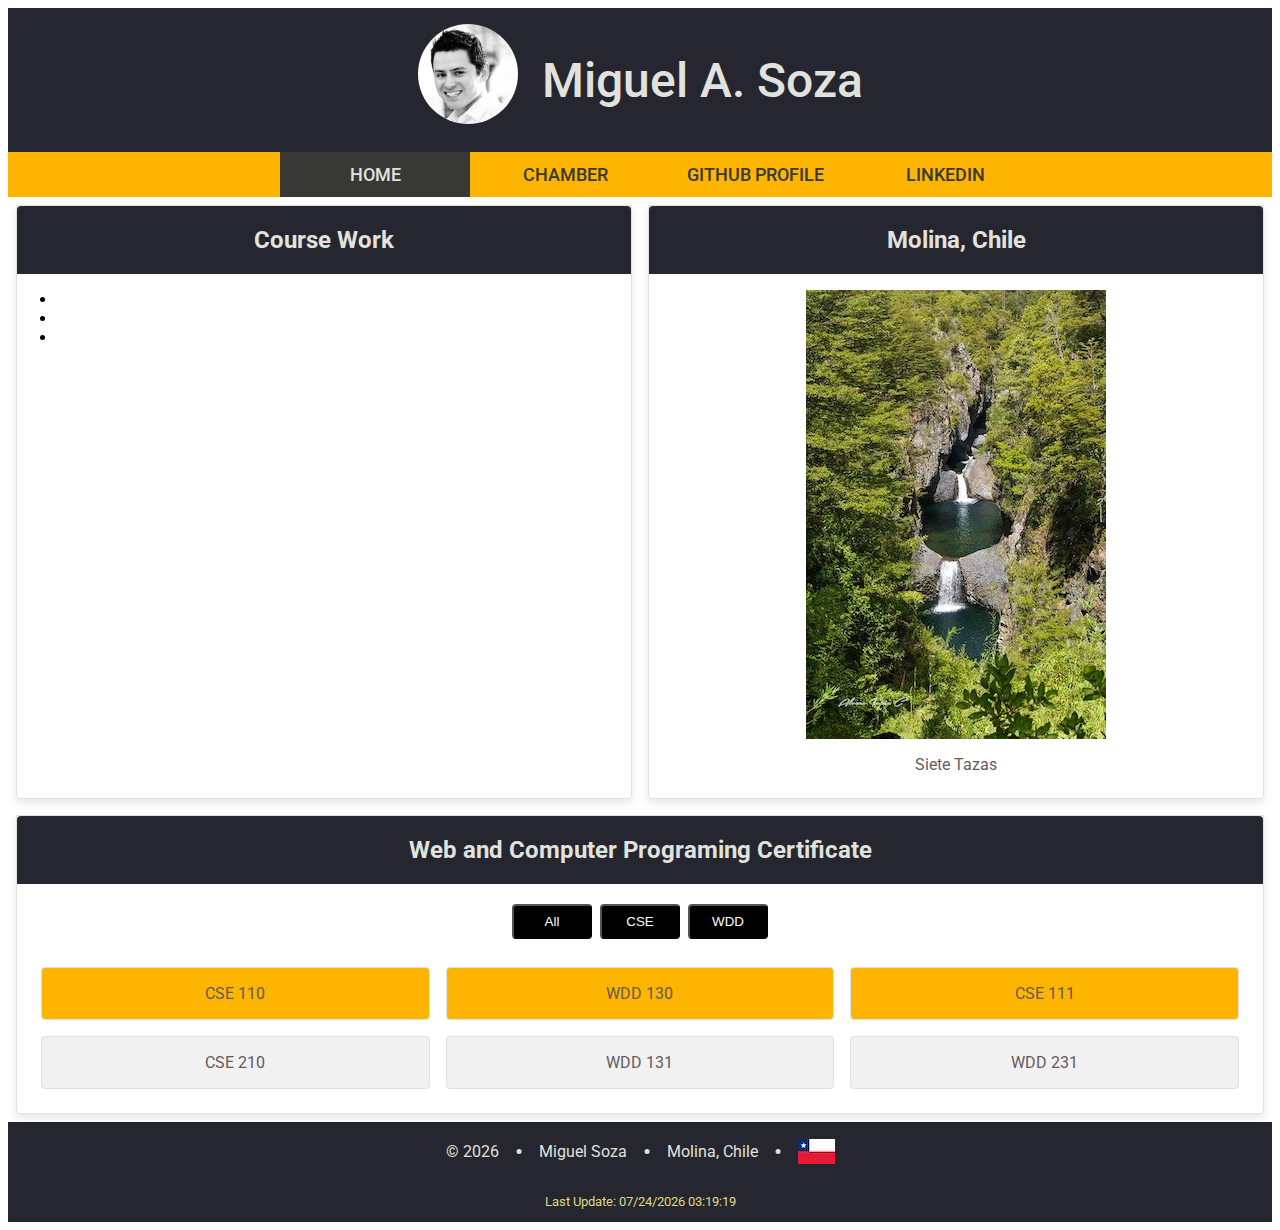
<file: index.html>
<!DOCTYPE html>
<html lang="en">

<head>
  <meta charset="UTF-8">
  <meta name="viewport" content="width=device-width, initial-scale=1.0">
  <meta name="description" content="Course Home Page">
  <meta name="author" content="Miguel Soza">
  <meta property="og:title" content="Miguel Soza | WDD 231" />
  <meta property="og:type" content="website" />
  <meta property="og:image" content="https://cf.bstatic.com/xdata/images/hotel/max1024x768/165675038.jpg?k=50081afc05289559ce92dd32f300639b01401f43c22f5dacfd62a79b22497f74&o=&hp=1" />
  <meta property="og:url" content="https://mitosoza.github.io/wdd231/" />

  <link rel="preconnect" href="https://fonts.googleapis.com">
  <link rel="preconnect" href="https://fonts.gstatic.com" crossorigin>
  <link href="https://fonts.googleapis.com/css2?family=Roboto:wght@400;500;700&display=swap" rel="stylesheet">
  <link rel="stylesheet" href="styles/design.css">
  <link rel="icon" href="favicon.ico">

  <script src="scripts/navigation.js" defer></script>
  <script src="scripts/courses.js" defer></script>
  <script src="scripts/create-courses.js" defer></script>
  <script src="scripts/date.js" defer></script>
  <script src="scripts/last-modified.js" defer></script>

  <title>Miguel Soza | WDD 231</title>
</head>

<body>
  <header>
    <picture class="profile-img">
      <source srcset="images/profile-medium.webp" media="(min-width: 500px)">
      <img src="images/profile-small.webp" alt="Miguel A. Soza" width="100" height="100">
    </picture>
    <span>Miguel A. Soza</span>
  </header>

  <a id="menu" href="#"></a>
  <nav>
    <ul class="navigation">
      <li><a href="#" class="active">HOME</a></li>
      <li><a href="#">CHAMBER</a></li>
      <li><a href="#">GITHUB PROFILE</a></li>
      <li><a href="https://www.linkedin.com/in/miguelsoza/">LINKEDIN</a></li>
    </ul>
  </nav>

  <main>
    <div class="top-sections">
      <section id="course-section">
        <div class="section-header">
          <h2>Course Work</h2>
        </div>
        <div class="section-body">
          <ul>
            <li></li>
            <li></li>
            <li></li>
          </ul>
        </div>
      </section>
      <section id="city-section">
        <div class="section-header">
          <h2>Molina, Chile</h2>
        </div>
        <div class="section-body">
          <picture id="city-img">
            <img src="images/city-small.webp" alt="Molina, Chile">
          </picture>
          <span id="city-image-name">Siete Tazas</span>
        </div>
      </section>
    </div>
    <div class="bottom-sections">
      <section id="certificates-section">
        <div class="section-header">
          <h2>Web and Computer Programing Certificate</h2>
        </div>
        <div class="section-body">
          <div id="filter-container"></div>
          <div id="certificates-container"></div>
        </div>
      </section>
    </div>
  </main>

  <footer>
    <p id="website-copyrights">
      <span id="currentYear"></span>
      <span id="name">Miguel Soza</span>
      <span id="country">Molina, Chile</span>
      <span id="flag-img">
        <picture>
          <img src="images/flag-small.webp" alt="Chilean Flag">
        </picture>
      </span>
    </p>
    <p id="lastModified"></p>
  </footer>

</body>
</html>
</file>
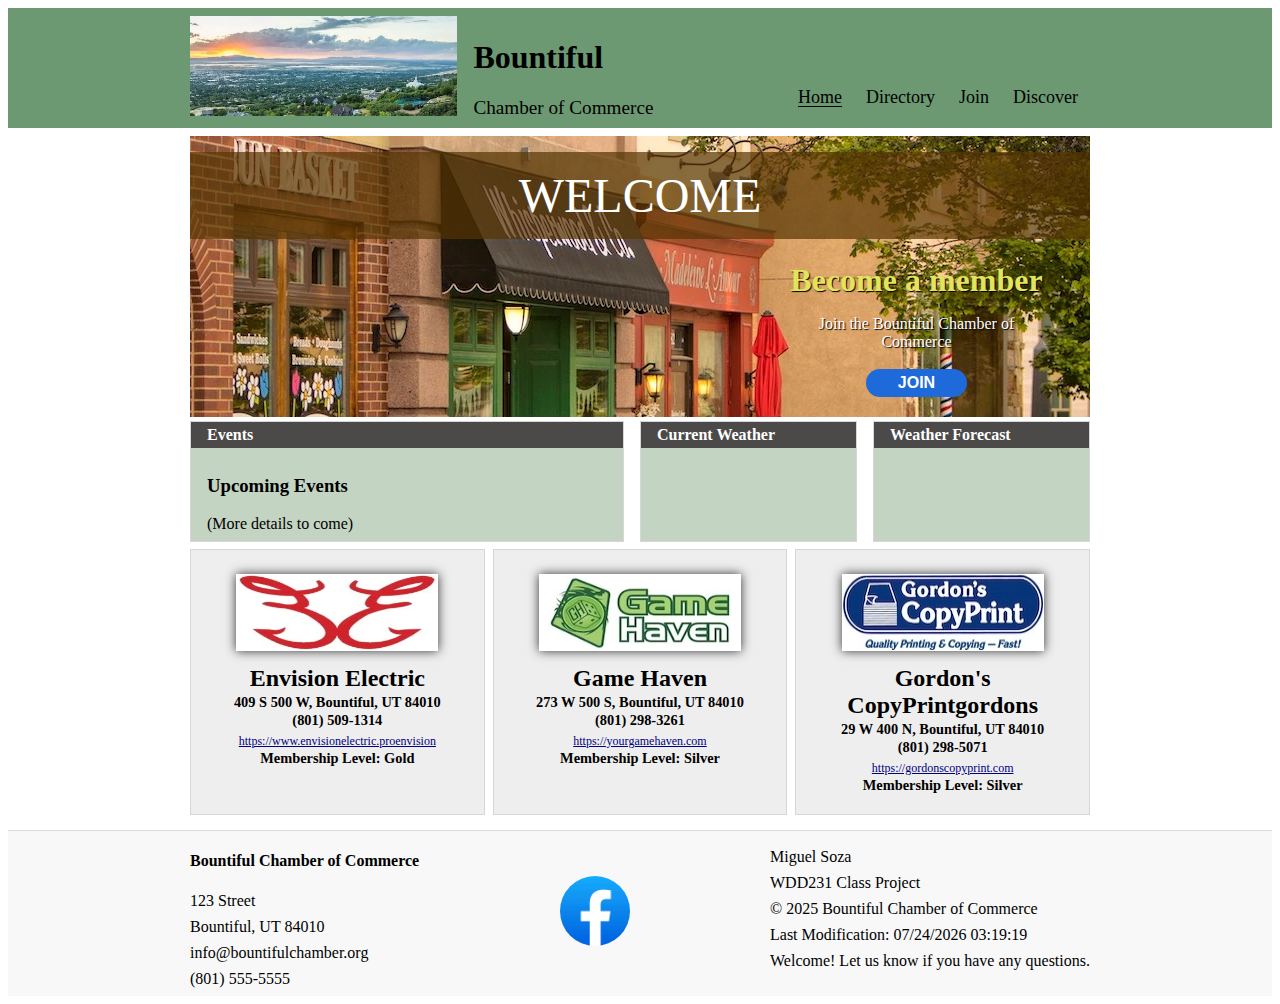
<file: chamber/index.html>
<!DOCTYPE html>
<html lang="en">
  <head>
    <meta charset="UTF-8">
    <meta name="viewport" content="width=device-width, initial-scale=1.0">
    <meta name="description" content="Bountiful Chamber Home">
    <meta name="author" content="Miguel Soza">
    <title>Bountiful Chamber Home</title>

    <meta property="og:title" content="Chamber Home" />
    <meta property="og:type" content="website" />
    <meta property="og:image" content="https://cf.bstatic.com/xdata/images/hotel/max1024x768/165675038.jpg?k=50081afc05289559ce92dd32f300639b01401f43c22f5dacfd62a79b22497f74&o=&hp=1" />
    <meta property="og:url" content="https://mitosoza.github.io/wdd231/chamber/directory.html" />

    <link rel="stylesheet" href="styles/style.css">
    <link rel="icon" href="chamber-favicon.ico">

    <script src="scripts/navigation.js" defer></script>
    <script src="scripts/fetch-weather.js" defer></script>
    <script src="scripts/fetch-spotlights.js" defer></script>
    <script src="scripts/last-modified.js" defer></script>
    <script src="scripts/last-visit.js" defer></script>
  </head>
  <body>

    <header>
      <div id="header-content">
        <div id="header-left">
          <picture>
            <img src="images/bountiful.webp" alt="Bountiful">
          </picture>
          <div id="header-left-text">
            <h1>Bountiful</h1>
            <span>Chamber of Commerce</span>
          </div>
        </div>
        <div id="header-right">
          <a id="navigation-menu" href="#"></a>
          <nav>
          <ul class="navigation">
              <li><a href="#" class="active">Home</a></li>
              <li><a href="directory.html">Directory</a></li>
              <li><a href="join.html">Join</a></li>
              <li><a href="discover.html">Discover</a></li>
            </ul>
          </nav>
        </div>
      </div>
    </header>

    <main>
      <div id="main-content">
        <div class="home-hero">
          <img src="images/hero.webp" alt="Hero" >
          <section class="home-overlay">
            <div class="home-welcome">
              <span>Welcome</span>
            </div>
            <article class="home-join-us">
              <span>Become a member</span>
              <p>Join the Bountiful Chamber of Commerce</p>
              <button>Join</button>
            </article>
          </section>
        </div>
        <div class="home-information">
          <section id="home-events">
            <div class="information-header">Events</div>
            <div id="home-events-list">
              <h3>Upcoming Events</h3>
              <span>(More details to come)</span>
            </div>
          </section>
          <section id="home-weather">
            <div class="information-header">Current Weather</div>
            <div id="current-weather"></div>
          </section>
          <section id="home-forecast">
            <div class="information-header">Weather Forecast</div>
            <div id="forecast-weather"></div>
          </section>
        </div>
        <div class="home-spotlights">
          <article id="spotlights-cards"></article>
        </div>
      </div>
    </main>

    <footer>
      <div id ="footer-content">
        <div id="footer-left">
          <h4>Bountiful Chamber of Commerce</h4>
          <span>123 Street</span>
          <span>Bountiful, UT 84010</span>
          <span>info@bountifulchamber.org</span>
          <span>(801) 555-5555</span>
        </div>
        <div id="footer-middle">
          <picture>
            <img src="images/facebook.webp" alt="Facebook">
          </picture>
        </div>
        <div id="footer-right">
          <span>Miguel Soza</span>
          <span>WDD231 Class Project</span>
          <span>&copy; 2025 Bountiful Chamber of Commerce</span>
          <span id="lastModified"></span>
          <span id="lastVisit"></span>
        </div>
      </div>
    </footer>

  </body>
</html>
</file>
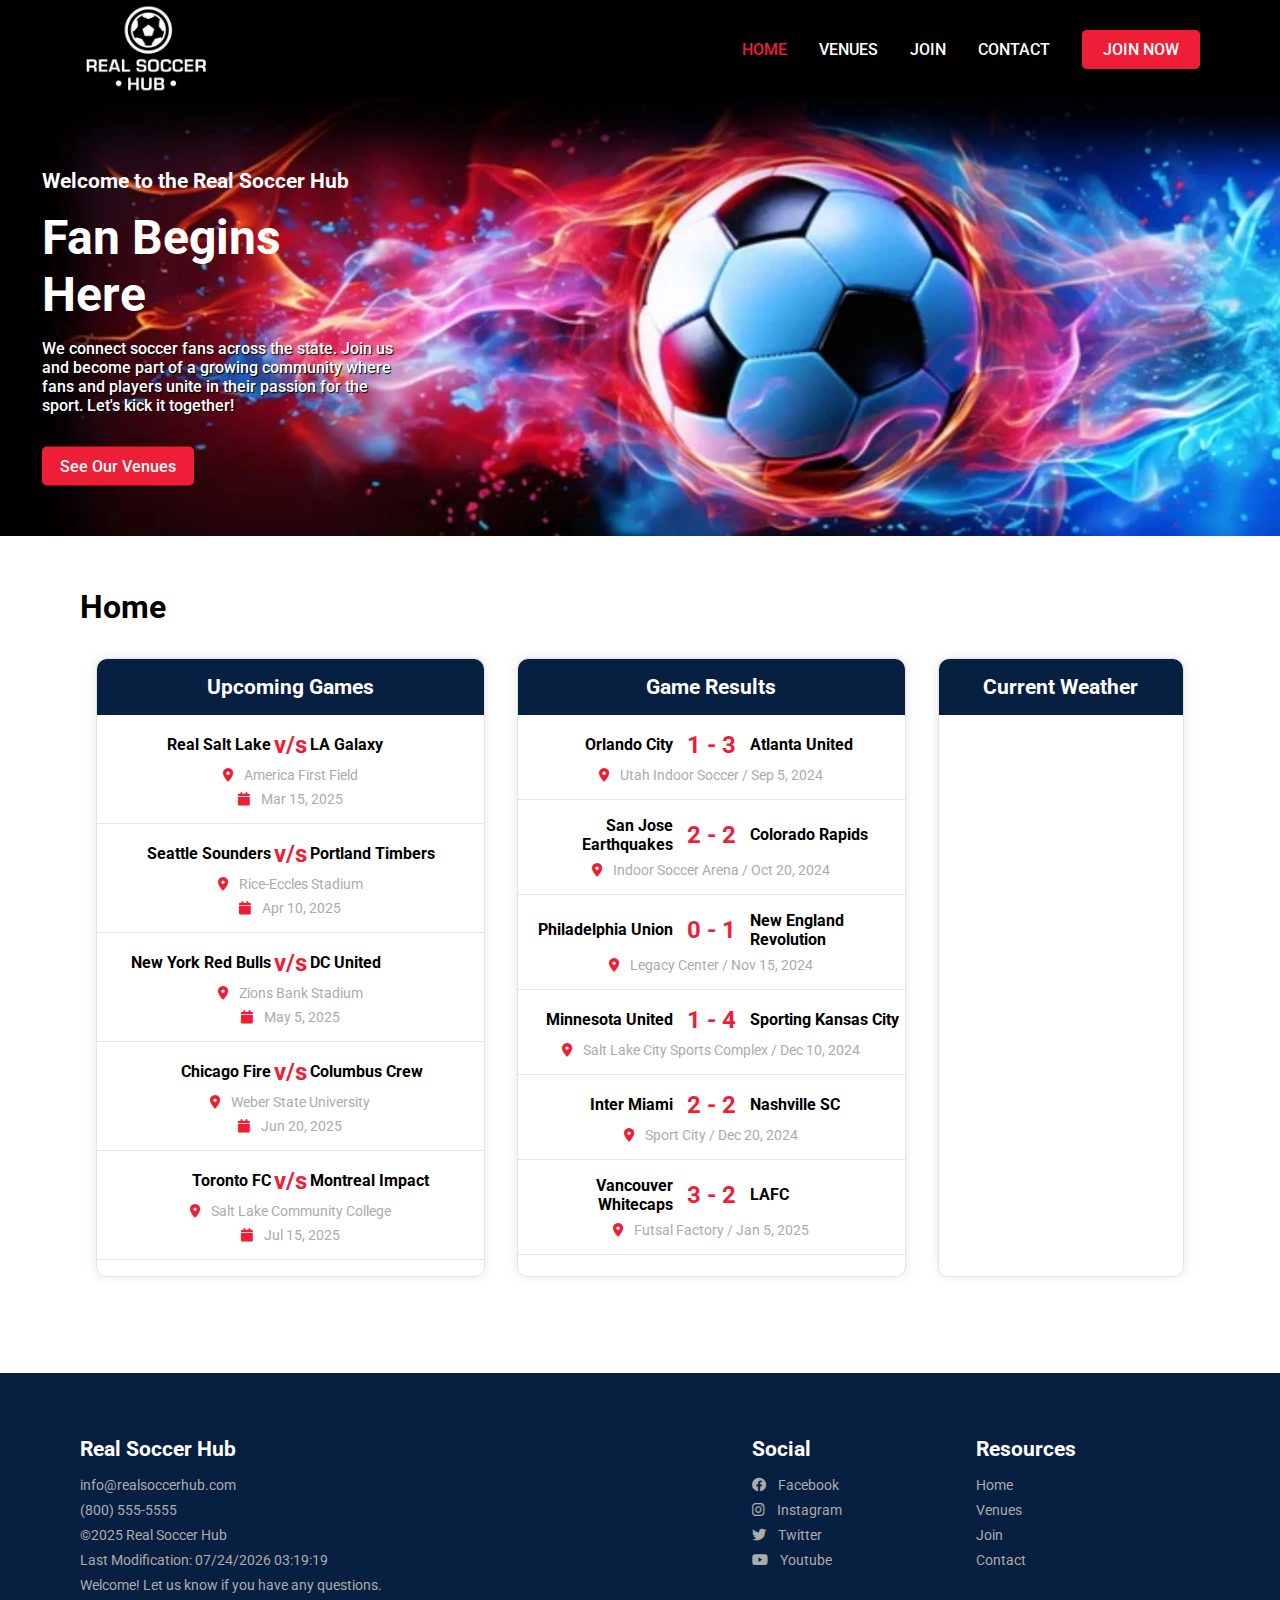
<file: project/index.html>
<!DOCTYPE html>
<html lang="en">
<head>
  <meta charset="UTF-8">
  <meta name="viewport" content="width=device-width, initial-scale=1.0">
  <meta name="description" content="Welcome to the Real Soccer Hub">
  <meta name="author" content="Miguel Soza">
  <meta property="og:title" content="Real Soccer Hub Home" />
  <meta property="og:type" content="website" />
  <meta property="og:image" content="https://mitosoza.github.io/wdd231/project/images/meta.webp" />
  <meta property="og:url" content="https://mitosoza.github.io/wdd231/project/index.html" />

  <link rel="preconnect" href="https://fonts.googleapis.com">
  <link rel="preconnect" href="https://fonts.gstatic.com" crossorigin>
  <link href="https://fonts.googleapis.com/css2?family=Roboto:wght@400;500;700&display=swap" rel="stylesheet">
  <link rel="stylesheet" href="styles/style.css">
  <link rel="stylesheet" href="https://cdnjs.cloudflare.com/ajax/libs/font-awesome/6.0.0-beta3/css/all.min.css">
  <link rel="icon" href="project-favicon.ico">

  <script src="scripts/navigation.js" defer></script>
  <script src="scripts/get-upcoming-games.js" defer></script>
  <script src="scripts/get-game-results.js" defer></script>
  <script src="scripts/fetch-weather.js" defer></script>
  <script src="scripts/last-modified.js" defer></script>
  <script src="scripts/last-visit.js" defer></script>

  <title>Real Soccer Hub | Home</title>
</head>
<body>
  <header>
    <div class="logo">
      <img src="images/black-logo.webp" alt="Real Soccer Hub Logo">
    </div>
    <a id="navigation-menu" href="#"></a>
    <nav>
      <ul class="navigation">
        <li><a href="#" class="active">HOME</a></li>
        <li><a href="venues.html">VENUES</a></li>
        <li><a href="join.html">JOIN</a></li>
        <li><a href="contact.html">CONTACT</a></li>
        <li><a href="join.html" class="join-now-button">JOIN NOW</a></li>
      </ul>
    </nav>
  </header>
  <main>
    <div id="home-hero">
      <img src="images/soccer-fire.webp" alt="Soccer Ball" loading="lazy">
      <article class="home-welcome">
        <h3>Welcome to the Real Soccer Hub</h3>
        <h1>Fan Begins Here</h1>
        <p>We connect soccer fans across the state. Join us and become part of a growing community where fans and players unite in their passion for the sport. Let's kick it together!</p>
        <a href="venues.html">See Our Venues</a>
      </article>
    </div>
    <div id="home-content">
      <h1 class>Home</h1>
      <div class="home-information">
        <section id="home-upcoming">
          <h3>Upcoming Games</h3>
          <div id="upcoming-games"></div>
        </section>
        <section id="home-games">
          <h3>Game Results</h3>
          <div id="game-results"></div>
        </section>
        <section id="home-forecast">
          <h3>Current Weather</h3>
          <div id="current-weather"></div>
        </section>
      </div>
    </div>
  </main>
  <footer>
    <div class="footer-info">
      <h3>Real Soccer Hub</h3>
      <p>info@realsoccerhub.com</p>
      <p>(800) 555-5555</p>
      <p>&copy;2025 Real Soccer Hub</p>
      <p id="lastModified"></p>
      <p id="lastVisit"></p>
    </div>
    <div class="footer-social">
      <h3>Social</h3>
      <ul>
        <li><a href="https://www.facebook.com" target="_blank"><i class="fab fa-facebook"></i>Facebook</a></li>
        <li><a href="https://www.instagram.com" target="_blank"><i class="fab fa-instagram"></i>Instagram</a></li>
        <li><a href="https://www.twitter.com" target="_blank"><i class="fab fa-twitter"></i>Twitter</a></li>
        <li><a href="https://www.youtube.com" target="_blank"><i class="fab fa-youtube"></i>Youtube</a></li>
      </ul>
    </div>
    <div class="footer-resources">
      <h3>Resources</h3>
      <ul>
        <li><a href="#">Home</a></li>
        <li><a href="venues.html">Venues</a></li>
        <li><a href="join.html">Join</a></li>
        <li><a href="contact.html">Contact</a></li>
      </ul>
    </div>
  </footer>
</body>
</html>
</file>
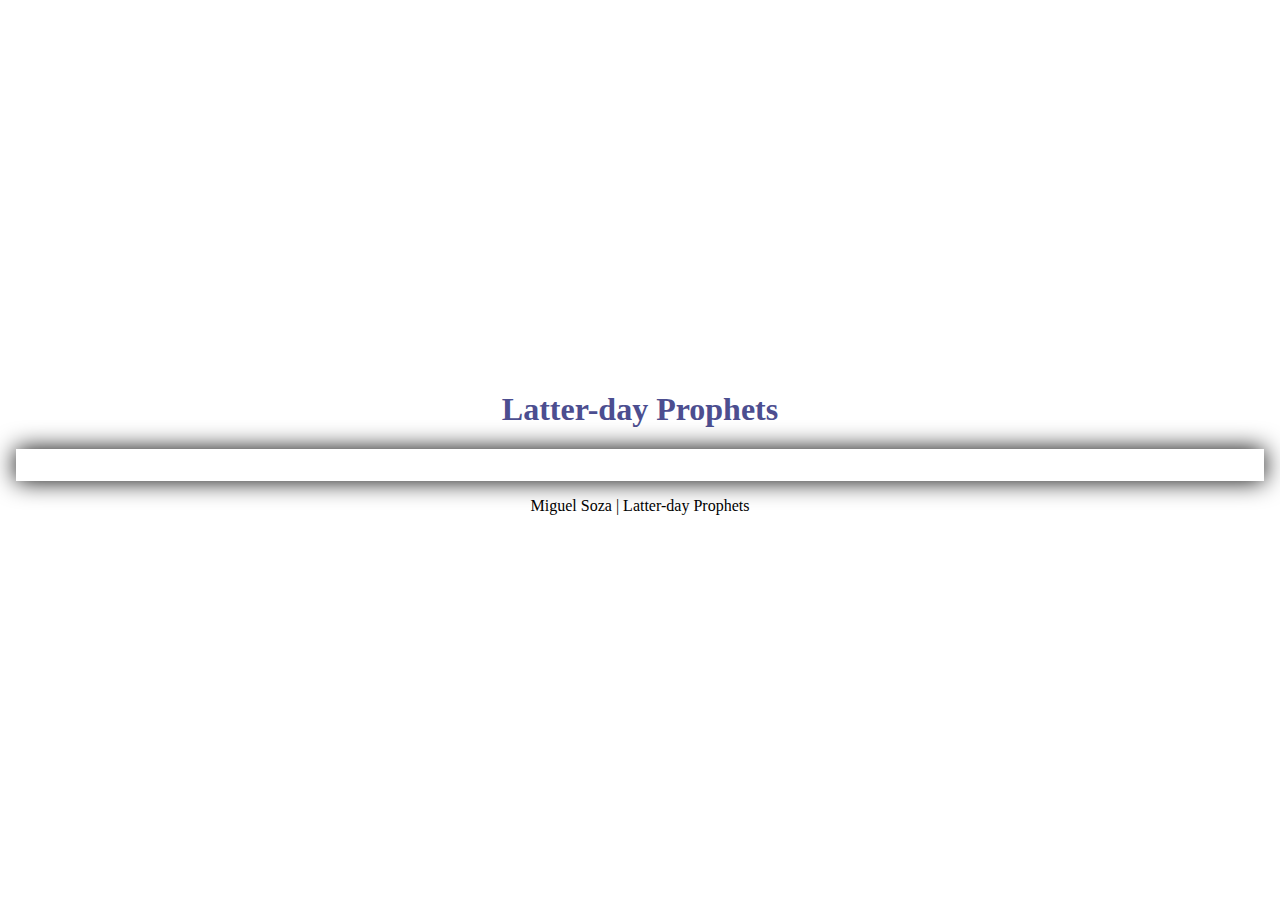
<file: prophets.html>
<!DOCTYPE html>
<html lang="en">
<head>
  <meta charset="UTF-8">
  <meta name="viewport" content="width=device-width, initial-scale=1.0">

  <link rel="stylesheet" href="styles/prophets.css">

  <script src="scripts/prophets.js" defer></script>
  <title>Prophets</title>
</head>
<body>
  <header>
    <h1>Latter-day Prophets</h1>
  </header>
  <main>
    <div id="cards"></div>
  </main>
  <footer>
    Miguel Soza | Latter-day Prophets
  </footer>
</body>
</html>
</file>
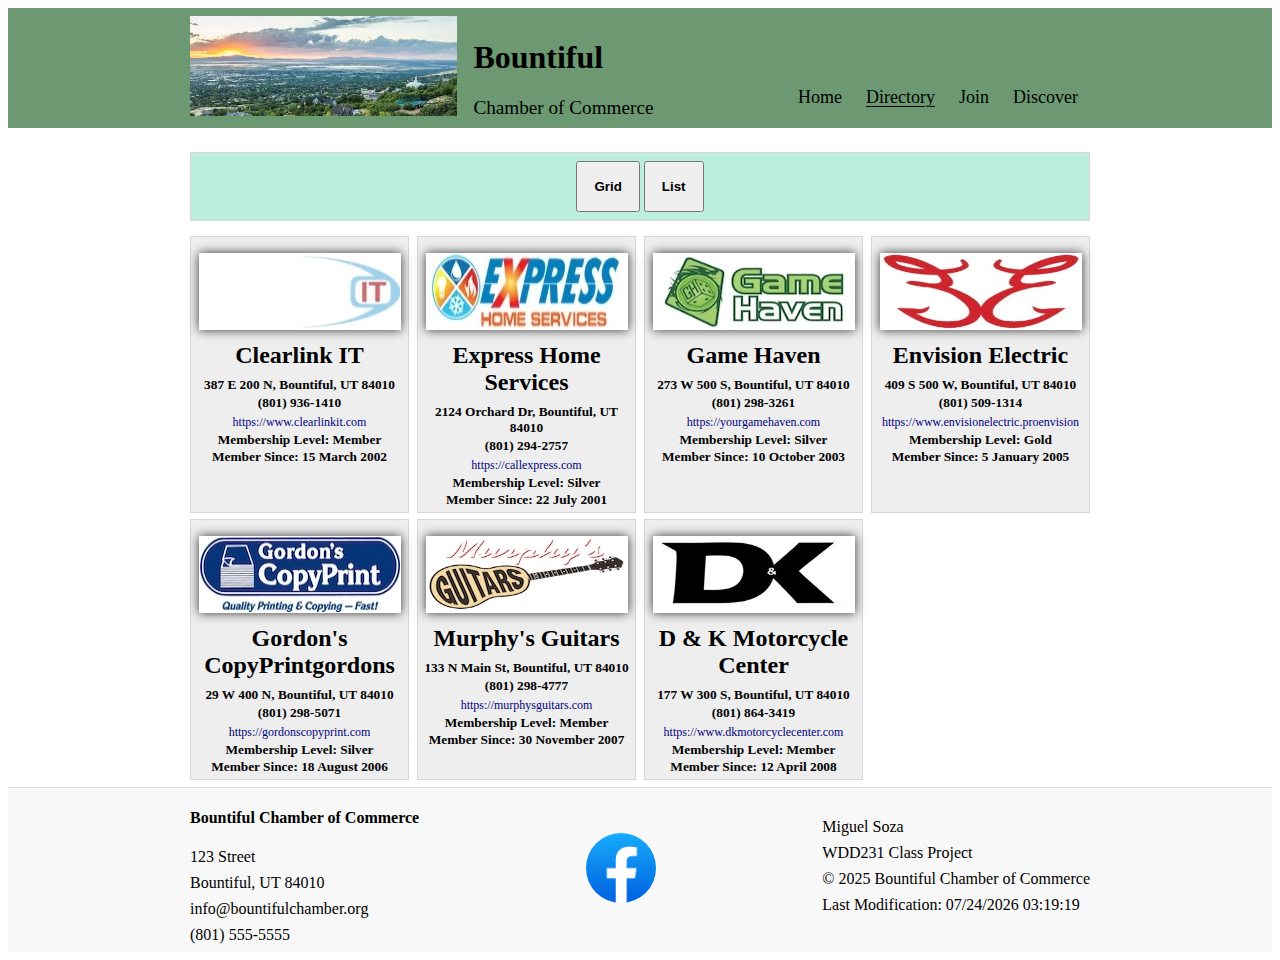
<file: chamber/directory.html>
<!DOCTYPE html>
<html lang="en">
  <head>
    <meta charset="UTF-8">
    <meta name="viewport" content="width=device-width, initial-scale=1.0">
    <meta name="description" content="Bountiful Chamber Directory">
    <meta name="author" content="Miguel Soza">
    <title>Bountiful Chamber Directory</title>

    <meta property="og:title" content="Chamber Directory" />
    <meta property="og:type" content="website" />
    <meta property="og:image" content="https://cf.bstatic.com/xdata/images/hotel/max1024x768/165675038.jpg?k=50081afc05289559ce92dd32f300639b01401f43c22f5dacfd62a79b22497f74&o=&hp=1" />
    <meta property="og:url" content="https://mitosoza.github.io/wdd231/chamber/directory.html" />

    <link rel="stylesheet" href="styles/style.css">
    <link rel="icon" href="chamber-favicon.ico">

    <script src="scripts/navigation.js" defer></script>
    <script src="scripts/fetch-members.js" defer></script>
    <script src="scripts/grid-list-toggle.js" defer></script>
    <script src="scripts/last-modified.js" defer></script>
  </head>
  <body>

    <header>
      <div id="header-content">
        <div id="header-left">
          <picture>
            <img src="images/bountiful.webp" alt="Bountiful">
          </picture>
          <div id="header-left-text">
            <h1>Bountiful</h1>
            <span>Chamber of Commerce</span>
          </div>
        </div>
        <div id="header-right">
          <a id="navigation-menu" href="#"></a>
          <nav>
          <ul class="navigation">
              <li><a href="index.html">Home</a></li>
              <li><a href="#" class="active">Directory</a></li>
              <li><a href="join.html">Join</a></li>
              <li><a href="#">Discover</a></li>
            </ul>
          </nav>
        </div>
      </div>
    </header>

    <main>
      <div id="main-content">
        <div class="directory-menu">
          <button id="grid">Grid</button>
          <button id="list">List</button>
        </div>
        <article id="directory-cards" class="grid"></article>
      </div>
    </main>

    <footer>
      <div id ="footer-content">
        <div id="footer-left">
          <h4>Bountiful Chamber of Commerce</h4>
          <span>123 Street</span>
          <span>Bountiful, UT 84010</span>
          <span>info@bountifulchamber.org</span>
          <span>(801) 555-5555</span>
        </div>
        <div id="footer-middle">
          <picture>
            <img src="images/facebook.webp" alt="Facebook">
          </picture>
        </div>
        <div id="footer-right">
          <span>Miguel Soza</span>
          <span>WDD231 Class Project</span>
          <span>&copy; 2025 Bountiful Chamber of Commerce</span>
          <span id="lastModified"></span>
        </div>
      </div>
    </footer>

  </body>
</html>
</file>
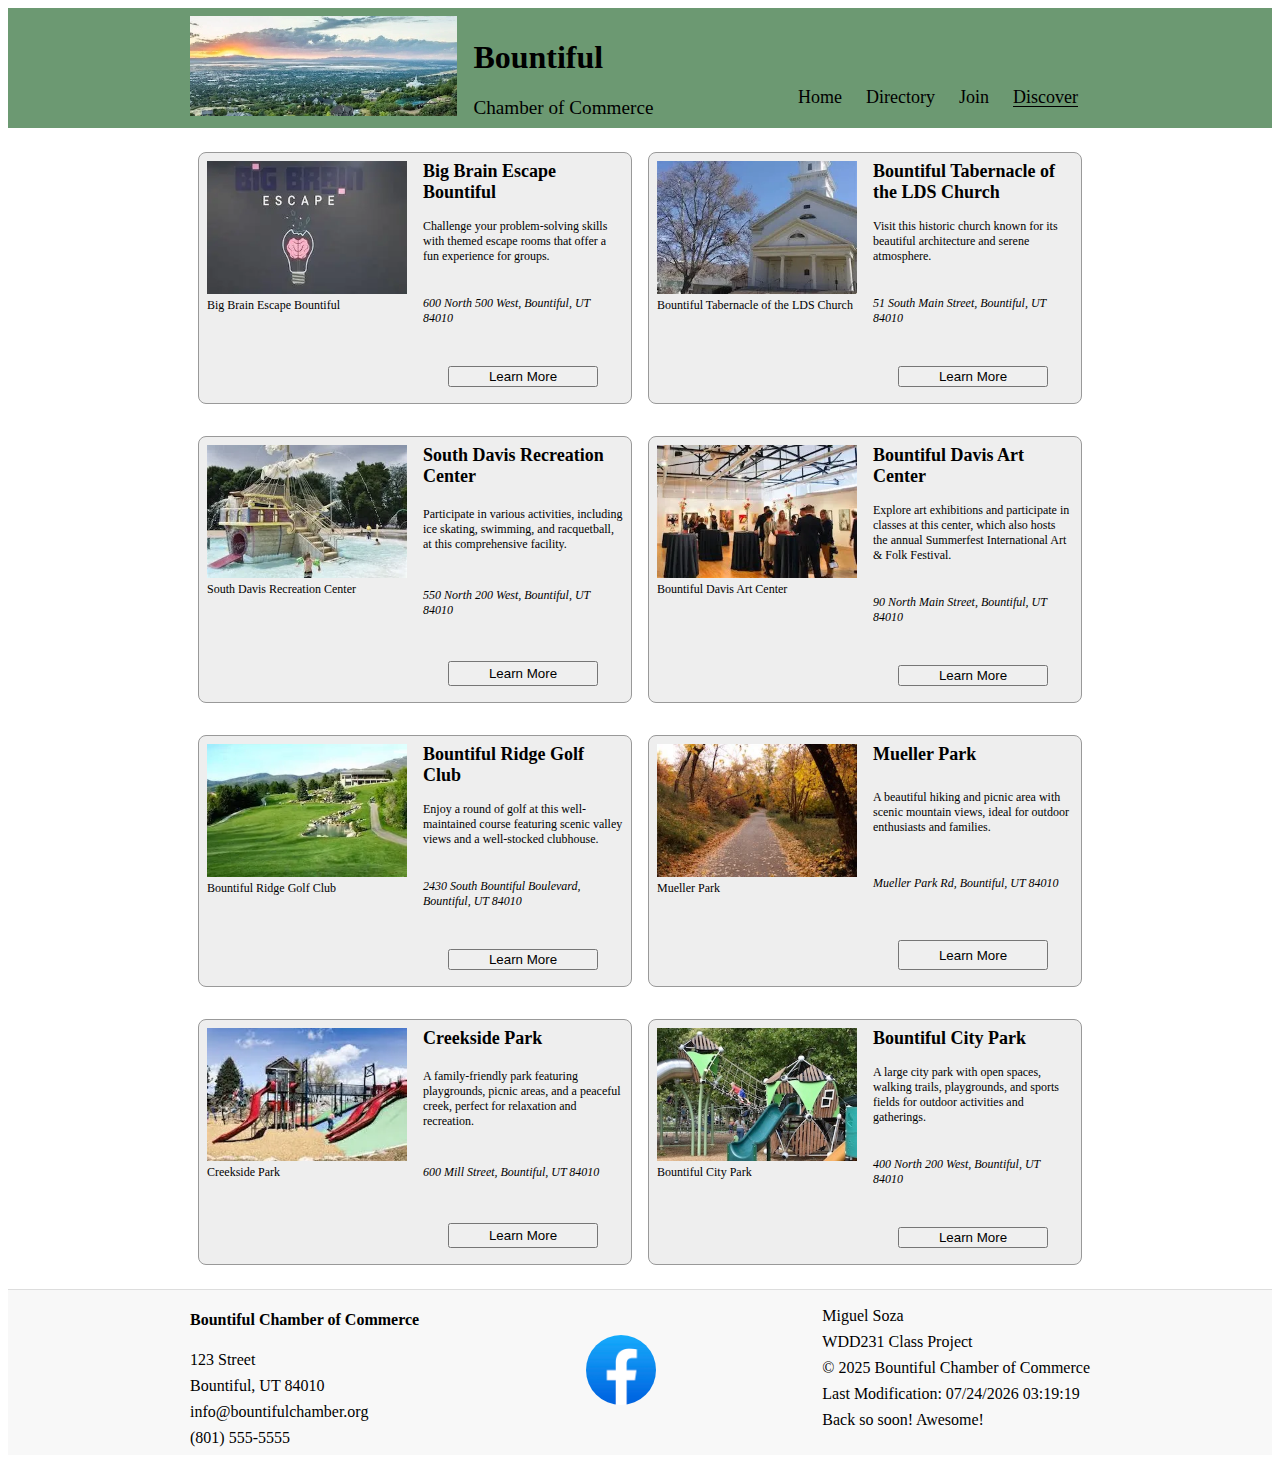
<file: chamber/discover.html>
<!DOCTYPE html>
<html lang="en">
  <head>
    <meta charset="UTF-8">
    <meta name="viewport" content="width=device-width, initial-scale=1.0">
    <meta name="description" content="Bountiful Chamber Discover">
    <meta name="author" content="Miguel Soza">
    <title>Bountiful Chamber Discover</title>

    <meta property="og:title" content="Chamber Discover" />
    <meta property="og:type" content="website" />
    <meta property="og:image" content="https://cf.bstatic.com/xdata/images/hotel/max1024x768/165675038.jpg?k=50081afc05289559ce92dd32f300639b01401f43c22f5dacfd62a79b22497f74&o=&hp=1" />
    <meta property="og:url" content="https://mitosoza.github.io/wdd231/chamber/discover.html" />

    <link rel="stylesheet" href="styles/style.css">
    <link rel="icon" href="chamber-favicon.ico">

    <script src="scripts/navigation.js" defer></script>
    <script src="scripts/get-places.js" type="module"></script>
    <script src="scripts/last-modified.js" defer></script>
    <script src="scripts/last-visit.js" defer></script>
  </head>
  <body>

    <header>
      <div id="header-content">
        <div id="header-left">
          <picture>
            <img src="images/bountiful.webp" alt="Bountiful">
          </picture>
          <div id="header-left-text">
            <h1>Bountiful</h1>
            <span>Chamber of Commerce</span>
          </div>
        </div>
        <div id="header-right">
          <a id="navigation-menu" href="#"></a>
          <nav>
          <ul class="navigation">
              <li><a href="index.html">Home</a></li>
              <li><a href="directory.html">Directory</a></li>
              <li><a href="join.html">Join</a></li>
              <li><a href="#" class="active">Discover</a></li>
            </ul>
          </nav>
        </div>
      </div>
    </header>

    <main>
      <div id="main-content">
        <div id ="allplaces"></div>
      </div>
    </main>

    <footer>
      <div id ="footer-content">
        <div id="footer-left">
          <h4>Bountiful Chamber of Commerce</h4>
          <span>123 Street</span>
          <span>Bountiful, UT 84010</span>
          <span>info@bountifulchamber.org</span>
          <span>(801) 555-5555</span>
        </div>
        <div id="footer-middle">
          <picture>
            <img src="images/facebook.webp" alt="Facebook">
          </picture>
        </div>
        <div id="footer-right">
          <span>Miguel Soza</span>
          <span>WDD231 Class Project</span>
          <span>&copy; 2025 Bountiful Chamber of Commerce</span>
          <span id="lastModified"></span>
          <span id="lastVisit"></span>
        </div>
      </div>
    </footer>

  </body>
</html>
</file>
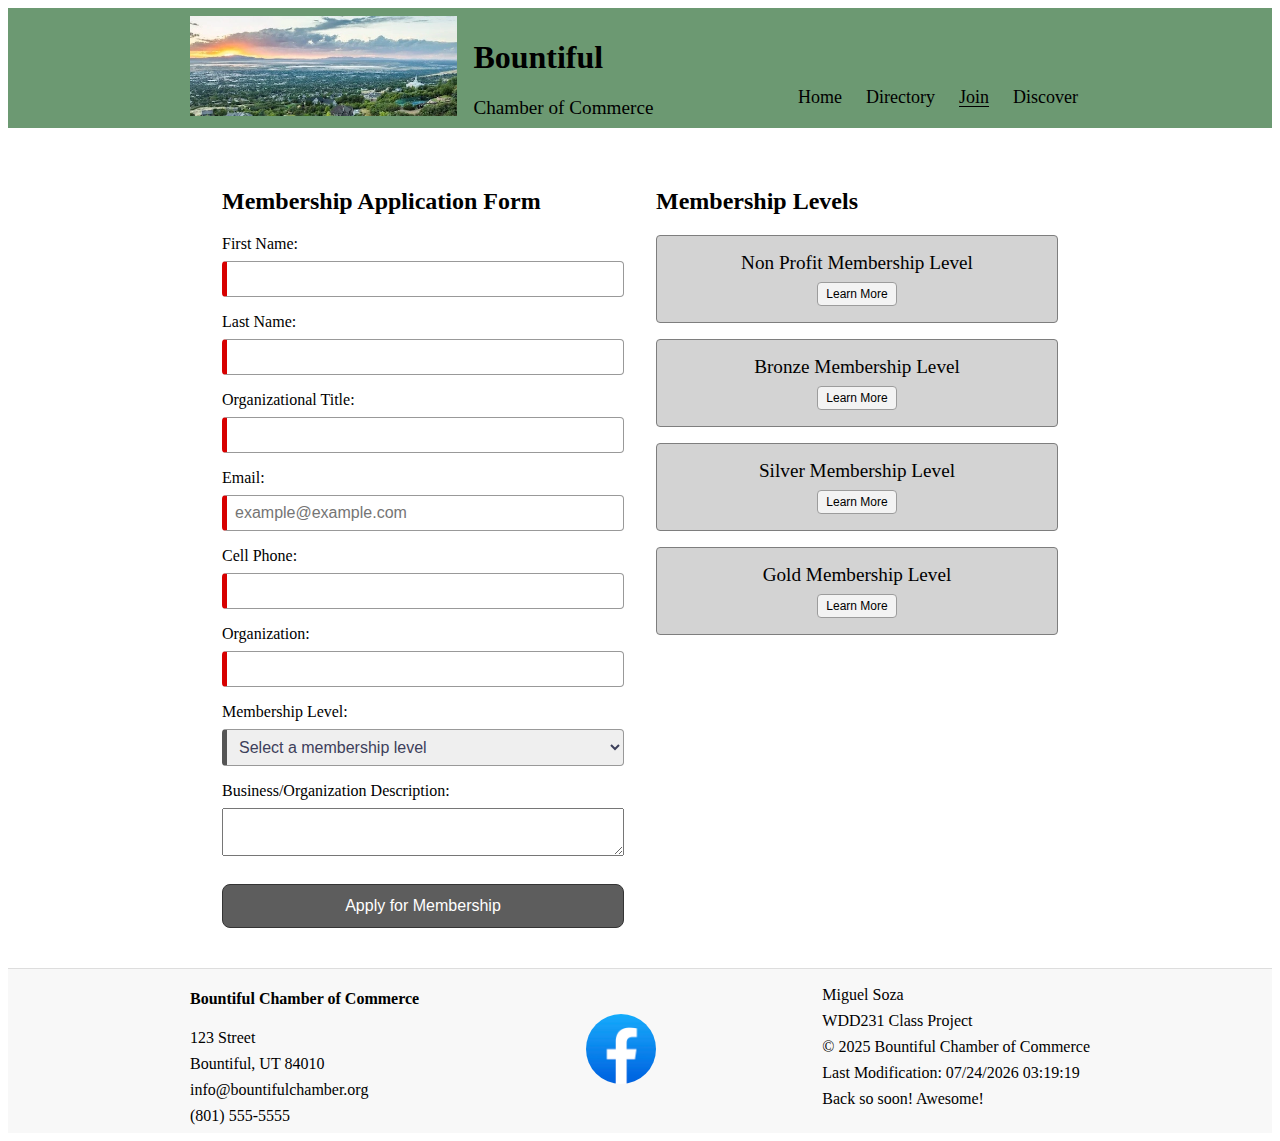
<file: chamber/join.html>
<!DOCTYPE html>
<html lang="en">
  <head>
    <meta charset="UTF-8">
    <meta name="viewport" content="width=device-width, initial-scale=1.0">
    <meta name="description" content="Bountiful Chamber Join">
    <meta name="author" content="Miguel Soza">
    <title>Bountiful Chamber Home</title>

    <meta property="og:title" content="Chamber Join" />
    <meta property="og:type" content="website" />
    <meta property="og:image" content="https://cf.bstatic.com/xdata/images/hotel/max1024x768/165675038.jpg?k=50081afc05289559ce92dd32f300639b01401f43c22f5dacfd62a79b22497f74&o=&hp=1" />
    <meta property="og:url" content="https://mitosoza.github.io/wdd231/chamber/join.html" />

    <link rel="stylesheet" href="styles/style.css">
    <link rel="icon" href="chamber-favicon.ico">

    <script src="scripts/navigation.js" defer></script>
    <script src="scripts/modal.js" defer></script>
    <script src="scripts/last-modified.js" defer></script>
    <script src="scripts/timestamp.js" defer></script>
    <script src="scripts/last-visit.js" defer></script>
  </head>
  <body>

    <header>
      <div id="header-content">
        <div id="header-left">
          <picture>
            <img src="images/bountiful.webp" alt="Bountiful">
          </picture>
          <div id="header-left-text">
            <h1>Bountiful</h1>
            <span>Chamber of Commerce</span>
          </div>
        </div>
        <div id="header-right">
          <a id="navigation-menu" href="#"></a>
          <nav>
          <ul class="navigation">
              <li><a href="index.html">Home</a></li>
              <li><a href="directory.html">Directory</a></li>
              <li><a href="#" class="active">Join</a></li>
              <li><a href="discover.html">Discover</a></li>
            </ul>
          </nav>
        </div>
      </div>
    </header>

    <main>
      <div id="main-content">
        <div class="membership-application">
          <div id="membership-form">
            <h2>Membership Application Form</h2>
            <form method="get" action="thankyou.html">
              <label>
                First Name:
                <input type="text" name="first-name" title="First Name" autocomplete="given-name" required>
              </label>
              <label>
                Last Name:
                <input type="text" name="last-name" title="Last Name" autocomplete="family-name" required>
              </label>
              <label>
                Organizational Title:
                <input type="text" name="organization-title" title="Organizational Title" autocomplete="organization-title" pattern="[A-Za-z\s\-]{7,}" required>
              </label>
              <label>
                Email:
                <input type="email" name="email" title="Email" autocomplete="email" placeholder="example@example.com" required>
              </label>
              <label>
                Cell Phone:
                <input type="tel" name="cell-phone" title="Cell Phone Number" autocomplete="tel" required>
              </label>
              <label>
                Organization:
                <input type="text" name="organization" title="Organization Name" autocomplete="organization" required>
              </label>
              <label>
                Membership Level:
                <select name="membership-level" title="Membership Level" required>
                  <option value="" disabled selected>Select a membership level</option>
                  <option value="NP">Non Profit Membership</option>
                  <option value="Bronze">Bronze Membership</option>
                  <option value="Silver">Silver Membership</option>
                  <option value="Gold">Gold Membership</option>
                </select>
              </label>
              <label>
                Business/Organization Description:
                <textarea name="organization-description" title="Organization Description"></textarea>
              </label>
              <input type="hidden" name="timestamp" id="timestamp">
              <button type="submit">Apply for Membership</button>
            </form>
          </div>
          <div id="membership-levels">
            <h2>Membership Levels</h2>
            <div class="card">
              <span>Non Profit Membership Level</span>
              <button id="openNPButton" type="button">Learn More</button>
            </div>
            <div class="card">
              <span>Bronze Membership Level</span>
              <button id="openBronzeButton" type="button">Learn More</button>
            </div>
            <div class="card">
              <span>Silver Membership Level</span>
              <button id="openSilverButton" type="button">Learn More</button>
            </div>
            <div class="card">
              <span>Gold Membership Level</span>
              <button id="openGoldButton" type="button">Learn More</button>
            </div>
            <dialog id="dialogBox">
              <div id="dialog-header">
                <h3></h3>
                <button id="closeButton" type="button">x</button>
              </div>
              <div id="dialog-content"></div>
            </dialog>
          </div>
        </div>
      </div>
    </main>

    <footer>
      <div id ="footer-content">
        <div id="footer-left">
          <h4>Bountiful Chamber of Commerce</h4>
          <span>123 Street</span>
          <span>Bountiful, UT 84010</span>
          <span>info@bountifulchamber.org</span>
          <span>(801) 555-5555</span>
        </div>
        <div id="footer-middle">
          <picture>
            <img src="images/facebook.webp" alt="Facebook">
          </picture>
        </div>
        <div id="footer-right">
          <span>Miguel Soza</span>
          <span>WDD231 Class Project</span>
          <span>&copy; 2025 Bountiful Chamber of Commerce</span>
          <span id="lastModified"></span>
          <span id="lastVisit"></span>
        </div>
      </div>
    </footer>

  </body>
</html>
</file>
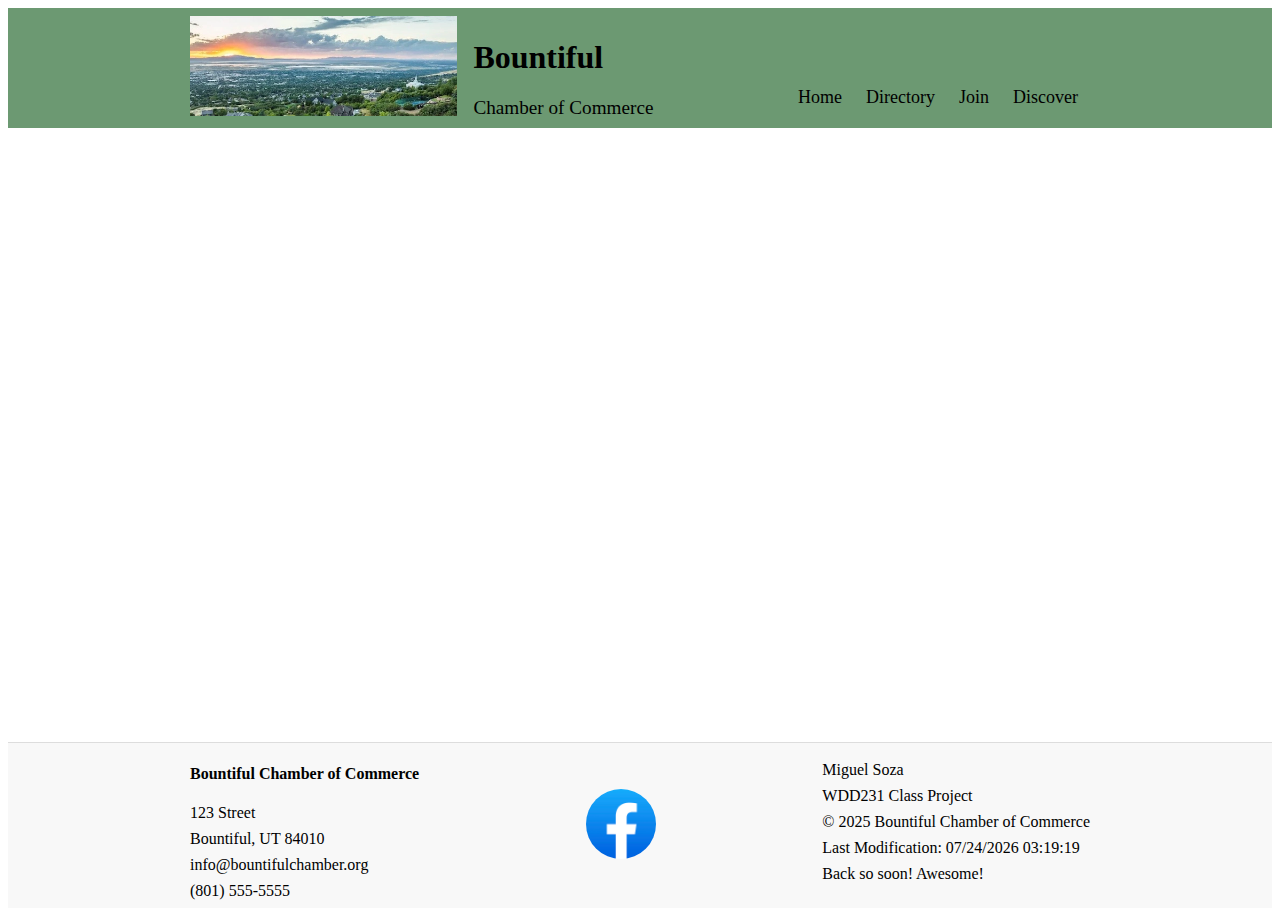
<file: chamber/thankyou.html>
<!DOCTYPE html>
<html lang="en">
  <head>
    <meta charset="UTF-8">
    <meta name="viewport" content="width=device-width, initial-scale=1.0">
    <meta name="description" content="Bountiful Chamber Thank You">
    <meta name="author" content="Miguel Soza">
    <title>Bountiful Chamber Home</title>

    <meta property="og:title" content="Chamber Join Successful" />
    <meta property="og:type" content="website" />
    <meta property="og:image" content="https://cf.bstatic.com/xdata/images/hotel/max1024x768/165675038.jpg?k=50081afc05289559ce92dd32f300639b01401f43c22f5dacfd62a79b22497f74&o=&hp=1" />
    <meta property="og:url" content="https://mitosoza.github.io/wdd231/chamber/index.html" />

    <link rel="stylesheet" href="styles/style.css">
    <link rel="icon" href="chamber-favicon.ico">

    <script src="scripts/navigation.js" defer></script>
    <script src="scripts/get-form-values.js" defer></script>
    <script src="scripts/last-modified.js" defer></script>
    <script src="scripts/last-visit.js" defer></script>
  </head>
  <body>

    <header>
      <div id="header-content">
        <div id="header-left">
          <picture>
            <img src="images/bountiful.webp" alt="Bountiful">
          </picture>
          <div id="header-left-text">
            <h1>Bountiful</h1>
            <span>Chamber of Commerce</span>
          </div>
        </div>
        <div id="header-right">
          <a id="navigation-menu" href="#"></a>
          <nav>
          <ul class="navigation">
              <li><a href="index.html">Home</a></li>
              <li><a href="directory.html">Directory</a></li>
              <li><a href="join.html">Join</a></li>
              <li><a href="discover.html">Discover</a></li>
            </ul>
          </nav>
        </div>
      </div>
    </header>

    <main>
      
    </main>

    <footer>
      <div id ="footer-content">
        <div id="footer-left">
          <h4>Bountiful Chamber of Commerce</h4>
          <span>123 Street</span>
          <span>Bountiful, UT 84010</span>
          <span>info@bountifulchamber.org</span>
          <span>(801) 555-5555</span>
        </div>
        <div id="footer-middle">
          <picture>
            <img src="images/facebook.webp" alt="Facebook">
          </picture>
        </div>
        <div id="footer-right">
          <span>Miguel Soza</span>
          <span>WDD231 Class Project</span>
          <span>&copy; 2025 Bountiful Chamber of Commerce</span>
          <span id="lastModified"></span>
          <span id="lastVisit"></span>
        </div>
      </div>
    </footer>

  </body>
</html>
</file>
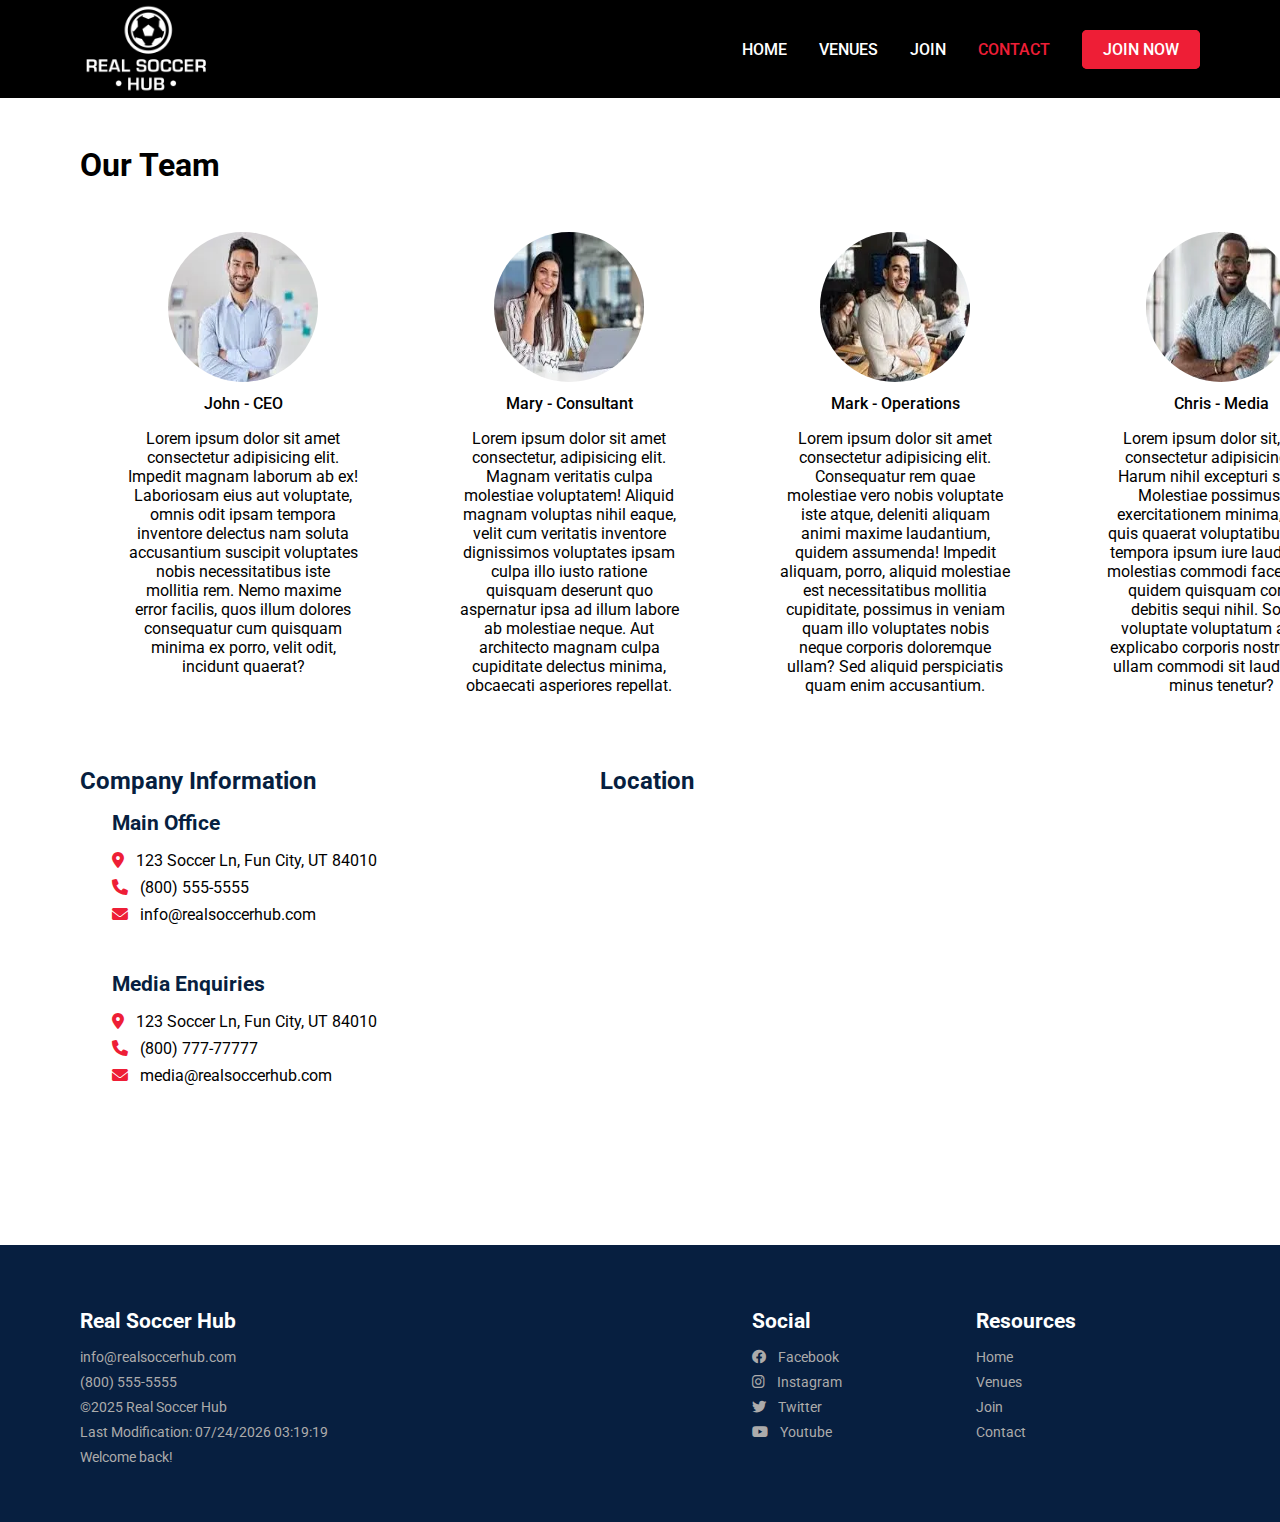
<file: project/contact.html>
<!DOCTYPE html>
<html lang="en">
<head>
  <meta charset="UTF-8">
  <meta name="viewport" content="width=device-width, initial-scale=1.0">
  <meta name="description" content="Contact the Real Soccer Hub">
  <meta name="author" content="Miguel Soza">
  <meta property="og:title" content="Real Soccer Hub Contact" />
  <meta property="og:type" content="website" />
  <meta property="og:image" content="https://mitosoza.github.io/wdd231/project/images/meta.webp" />
  <meta property="og:url" content="https://mitosoza.github.io/wdd231/project/contact.html" />

  <link rel="preconnect" href="https://fonts.googleapis.com">
  <link rel="preconnect" href="https://fonts.gstatic.com" crossorigin>
  <link href="https://fonts.googleapis.com/css2?family=Roboto:wght@400;500;700&display=swap" rel="stylesheet">
  <link rel="stylesheet" href="styles/style.css">
  <link rel="stylesheet" href="https://cdnjs.cloudflare.com/ajax/libs/font-awesome/6.0.0-beta3/css/all.min.css">
  <link rel="icon" href="project-favicon.ico">

  <script src="scripts/navigation.js" defer></script>
  <script src="scripts/last-modified.js" defer></script>
  <script src="scripts/last-visit.js" defer></script>

  <title>Real Soccer Hub | Contact</title>
</head>
<body>
  <header>
    <div class="logo">
      <img src="images/black-logo.webp" alt="Real Soccer Hub Logo" loading="lazy">
    </div>
    <a id="navigation-menu" href="#"></a>
    <nav>
      <ul class="navigation">
        <li><a href="index.html">HOME</a></li>
        <li><a href="venues.html">VENUES</a></li>
        <li><a href="join.html" >JOIN</a></li>
        <li><a href="#" class="active">CONTACT</a></li>
        <li><a href="join.html" class="join-now-button">JOIN NOW</a></li>
      </ul>
    </nav>
  </header>
  <main>
    <div id="contact-content">
      <h1>Our Team</h1>
      <section class="contact-employees">
        <div class="contact-profiles">
          <div class="employee">
            <figure>
              <img src="images/john.webp" alt="John" loading="lazy">
              <figcaption>John - CEO</figcaption>
            </figure>
            <p>Lorem ipsum dolor sit amet consectetur adipisicing elit. Impedit magnam laborum ab ex! Laboriosam eius aut voluptate, omnis odit ipsam tempora inventore delectus nam soluta accusantium suscipit voluptates nobis necessitatibus iste mollitia rem. Nemo maxime error facilis, quos illum dolores consequatur cum quisquam minima ex porro, velit odit, incidunt quaerat?</p>
          </div>
          <div class="employee">
            <figure>
              <img src="images/mary.webp" alt="Mary" loading="lazy">
              <figcaption>Mary - Consultant</figcaption>
            </figure>
            <p>Lorem ipsum dolor sit amet consectetur, adipisicing elit. Magnam veritatis culpa molestiae voluptatem! Aliquid magnam voluptas nihil eaque, velit cum veritatis inventore dignissimos voluptates ipsam culpa illo iusto ratione quisquam deserunt quo aspernatur ipsa ad illum labore ab molestiae neque. Aut architecto magnam culpa cupiditate delectus minima, obcaecati asperiores repellat.</p>
          </div>
          <div class="employee">
            <figure>
              <img src="images/mark.webp" alt="Mark" loading="lazy">
              <figcaption>Mark - Operations</figcaption>
            </figure>
            <p>Lorem ipsum dolor sit amet consectetur adipisicing elit. Consequatur rem quae molestiae vero nobis voluptate iste atque, deleniti aliquam animi maxime laudantium, quidem assumenda! Impedit aliquam, porro, aliquid molestiae est necessitatibus mollitia cupiditate, possimus in veniam quam illo voluptates nobis neque corporis doloremque ullam? Sed aliquid perspiciatis quam enim accusantium.</p>
          </div>
          <div class="employee">
            <figure>
              <img src="images/chris.webp" alt="Chris" loading="lazy">
              <figcaption>Chris - Media</figcaption>
            </figure>
            <p>Lorem ipsum dolor sit, amet consectetur adipisicing elit. Harum nihil excepturi soluta? Molestiae possimus hic exercitationem minima, nobis quis quaerat voluptatibus totam tempora ipsum iure laudantium molestias commodi facere quod quidem quisquam corrupti debitis sequi nihil. Soluta, voluptate voluptatum autem explicabo corporis nostrum non ullam commodi sit laudantium minus tenetur?</p>
          </div>
        </div>
      </section>
      <div class="contact-bottom-sections">
        <section class="contact-info">
          <h2>Company Information</h2>
          <div class="contact-office1">
            <h3>Main Office</h3>
            <p><i class="fa fa-location-dot"></i>123 Soccer Ln, Fun City, UT 84010</p>
            <p><i class="fa fa-phone"></i>(800) 555-5555</p>
            <p><i class="fa fa-envelope"></i>info@realsoccerhub.com</p>
          </div>
          <div class="contact-office2">
            <h3>Media Enquiries</h3>
            <p><i class="fa fa-location-dot"></i>123 Soccer Ln, Fun City, UT 84010</p>
            <p><i class="fa fa-phone"></i>(800) 777-77777</p>
            <p><i class="fa fa-envelope"></i>media@realsoccerhub.com</p>
          </div>
        </section>
        <section class="contact-location">
          <h2>Location</h2>
          <div class="map">
            <iframe src="https://www.google.com/maps/embed?pb=!1m18!1m12!1m3!1d10706.481666321763!2d-111.84233396956435!3d40.99561656155377!2m3!1f0!2f0!3f0!3m2!1i1024!2i768!4f13.1!3m3!1m2!1s0x875255c8a822b267%3A0x73a17c97878ee501!2sFarmington%20Creek!5e0!3m2!1sen!2sus!4v1739655253659!5m2!1sen!2sus" width="600" height="350" style="border:0;" allowfullscreen="" loading="lazy" referrerpolicy="no-referrer-when-downgrade"></iframe>
          </div>
        </section>
      </div>
    </div>
  </main>
  <footer>
    <div class="footer-info">
      <h3>Real Soccer Hub</h3>
      <p>info@realsoccerhub.com</p>
      <p>(800) 555-5555</p>
      <p>&copy;2025 Real Soccer Hub</p>
      <p id="lastModified"></p>
      <p id="lastVisit"></p>
    </div>
    <div class="footer-social">
      <h3>Social</h3>
      <ul>
        <li><a href="https://www.facebook.com" target="_blank"><i class="fab fa-facebook"></i>Facebook</a></li>
        <li><a href="https://www.instagram.com" target="_blank"><i class="fab fa-instagram"></i>Instagram</a></li>
        <li><a href="https://www.twitter.com" target="_blank"><i class="fab fa-twitter"></i>Twitter</a></li>
        <li><a href="https://www.youtube.com" target="_blank"><i class="fab fa-youtube"></i>Youtube</a></li>
      </ul>
    </div>
    <div class="footer-resources">
      <h3>Resources</h3>
      <ul>
        <li><a href="index.html">Home</a></li>
        <li><a href="venues.html">Venues</a></li>
        <li><a href="join.html">Join</a></li>
        <li><a href="#">Contact</a></li>
      </ul>
    </div>
  </footer>
</body>
</html>
</file>
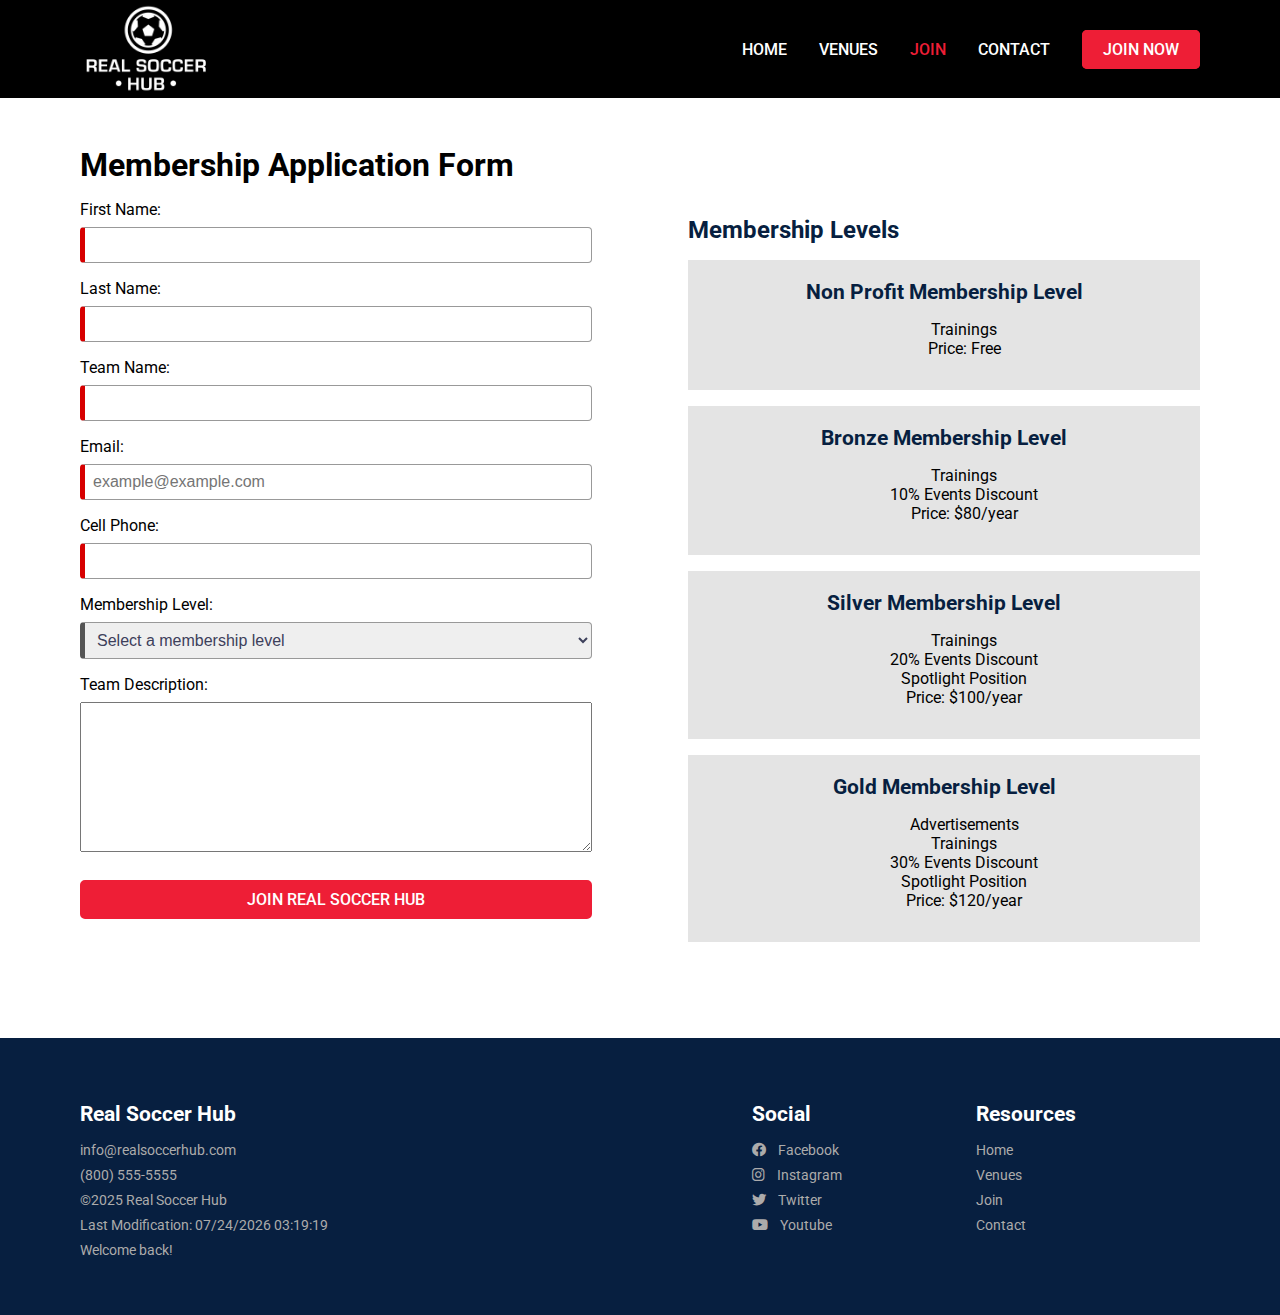
<file: project/join.html>
<!DOCTYPE html>
<html lang="en">
<head>
  <meta charset="UTF-8">
  <meta name="viewport" content="width=device-width, initial-scale=1.0">
  <meta name="description" content="Join the Real Soccer Hub">
  <meta name="author" content="Miguel Soza">
  <meta property="og:title" content="Real Soccer Hub Join" />
  <meta property="og:type" content="website" />
  <meta property="og:image" content="https://mitosoza.github.io/wdd231/project/images/meta.webp" />
  <meta property="og:url" content="https://mitosoza.github.io/wdd231/project/join.html" />

  <link rel="preconnect" href="https://fonts.googleapis.com">
  <link rel="preconnect" href="https://fonts.gstatic.com" crossorigin>
  <link href="https://fonts.googleapis.com/css2?family=Roboto:wght@400;500;700&display=swap" rel="stylesheet">
  <link rel="stylesheet" href="styles/style.css">
  <link rel="stylesheet" href="https://cdnjs.cloudflare.com/ajax/libs/font-awesome/6.0.0-beta3/css/all.min.css">
  <link rel="icon" href="project-favicon.ico">

  <script src="scripts/navigation.js" defer></script>
  <script src="scripts/timestamp.js" defer></script>
  <script src="scripts/last-modified.js" defer></script>
  <script src="scripts/last-visit.js" defer></script>

  <title>Real Soccer Hub | Join</title>
</head>
<body>
  <header>
    <div class="logo">
      <img src="images/black-logo.webp" alt="Real Soccer Hub Logo">
    </div>
    <a id="navigation-menu" href="#"></a>
    <nav>
      <ul class="navigation">
        <li><a href="index.html">HOME</a></li>
        <li><a href="venues.html">VENUES</a></li>
        <li><a href="#" class="active">JOIN</a></li>
        <li><a href="contact.html">CONTACT</a></li>
        <li><a href="join.html" class="join-now-button">JOIN NOW</a></li>
      </ul>
    </nav>
  </header>
  <main>
    <div id="join-content">
      <h1>Membership Application Form</h1>
      <div class="membership-application">
        <div id="membership-form">
          <form method="get" action="thankyou.html">
            <label>
              First Name:
              <input type="text" name="first-name" title="First Name" autocomplete="given-name" required>
            </label>
            <label>
              Last Name:
              <input type="text" name="last-name" title="Last Name" autocomplete="family-name" required>
            </label>
            <label>
              Team Name:
              <input type="text" name="team-name" title="Team Name" autocomplete="organization" required>
            </label>
            <label>
              Email:
              <input type="email" name="email" title="Email" autocomplete="email" placeholder="example@example.com" required>
            </label>
            <label>
              Cell Phone:
              <input type="tel" name="cell-phone" title="Cell Phone Number" autocomplete="tel" required>
            </label>
            <label>
              Membership Level:
              <select name="membership-level" title="Membership Level" required>
                <option value="" disabled selected>Select a membership level</option>
                <option value="NP">Non Profit Membership</option>
                <option value="Bronze">Bronze Membership</option>
                <option value="Silver">Silver Membership</option>
                <option value="Gold">Gold Membership</option>
              </select>
            </label>
            <label>
              Team Description:
              <textarea name="team-description" title="Team Description"></textarea>
            </label>
            <input type="hidden" name="timestamp" id="timestamp">
            <button type="submit">JOIN REAL SOCCER HUB</button>
          </form>
        </div>
        <div id="membership-levels">
          <h2>Membership Levels</h2>
          <div class="card">
            <h3>Non Profit Membership Level</h3>
            <ul>
              <li>Trainings</li>
              <li>Price: Free</li>
            </ul>
          </div>
          <div class="card">
            <h3>Bronze Membership Level</h3>
            <ul>
              <li>Trainings</li>
              <li>10% Events Discount</li>
              <li>Price: $80/year</li>
            </ul>
          </div>
          <div class="card">
            <h3>Silver Membership Level</h3>
            <ul>
              <li>Trainings</li>
              <li>20% Events Discount</li>
              <li>Spotlight Position</li>
              <li>Price: $100/year</li>
            </ul>
          </div>
          <div class="card">
            <h3>Gold Membership Level</h3>
            <ul>
              <li>Advertisements</li>
              <li>Trainings</li>
              <li>30% Events Discount</li>
              <li>Spotlight Position</li>
              <li>Price: $120/year</li>
            </ul>
          </div>
        </div>
      </div>
    </div>
  </main>
  <footer>
    <div class="footer-info">
      <h3>Real Soccer Hub</h3>
      <p>info@realsoccerhub.com</p>
      <p>(800) 555-5555</p>
      <p>&copy;2025 Real Soccer Hub</p>
      <p id="lastModified"></p>
      <p id="lastVisit"></p>
    </div>
    <div class="footer-social">
      <h3>Social</h3>
      <ul>
        <li><a href="https://www.facebook.com" target="_blank"><i class="fab fa-facebook"></i>Facebook</a></li>
        <li><a href="https://www.instagram.com" target="_blank"><i class="fab fa-instagram"></i>Instagram</a></li>
        <li><a href="https://www.twitter.com" target="_blank"><i class="fab fa-twitter"></i>Twitter</a></li>
        <li><a href="https://www.youtube.com" target="_blank"><i class="fab fa-youtube"></i>Youtube</a></li>
      </ul>
    </div>
    <div class="footer-resources">
      <h3>Resources</h3>
      <ul>
        <li><a href="index.html">Home</a></li>
        <li><a href="venues.html">Venues</a></li>
        <li><a href="#">Join</a></li>
        <li><a href="contact.html">Contact</a></li>
      </ul>
    </div>
  </footer>
</body>
</html>
</file>
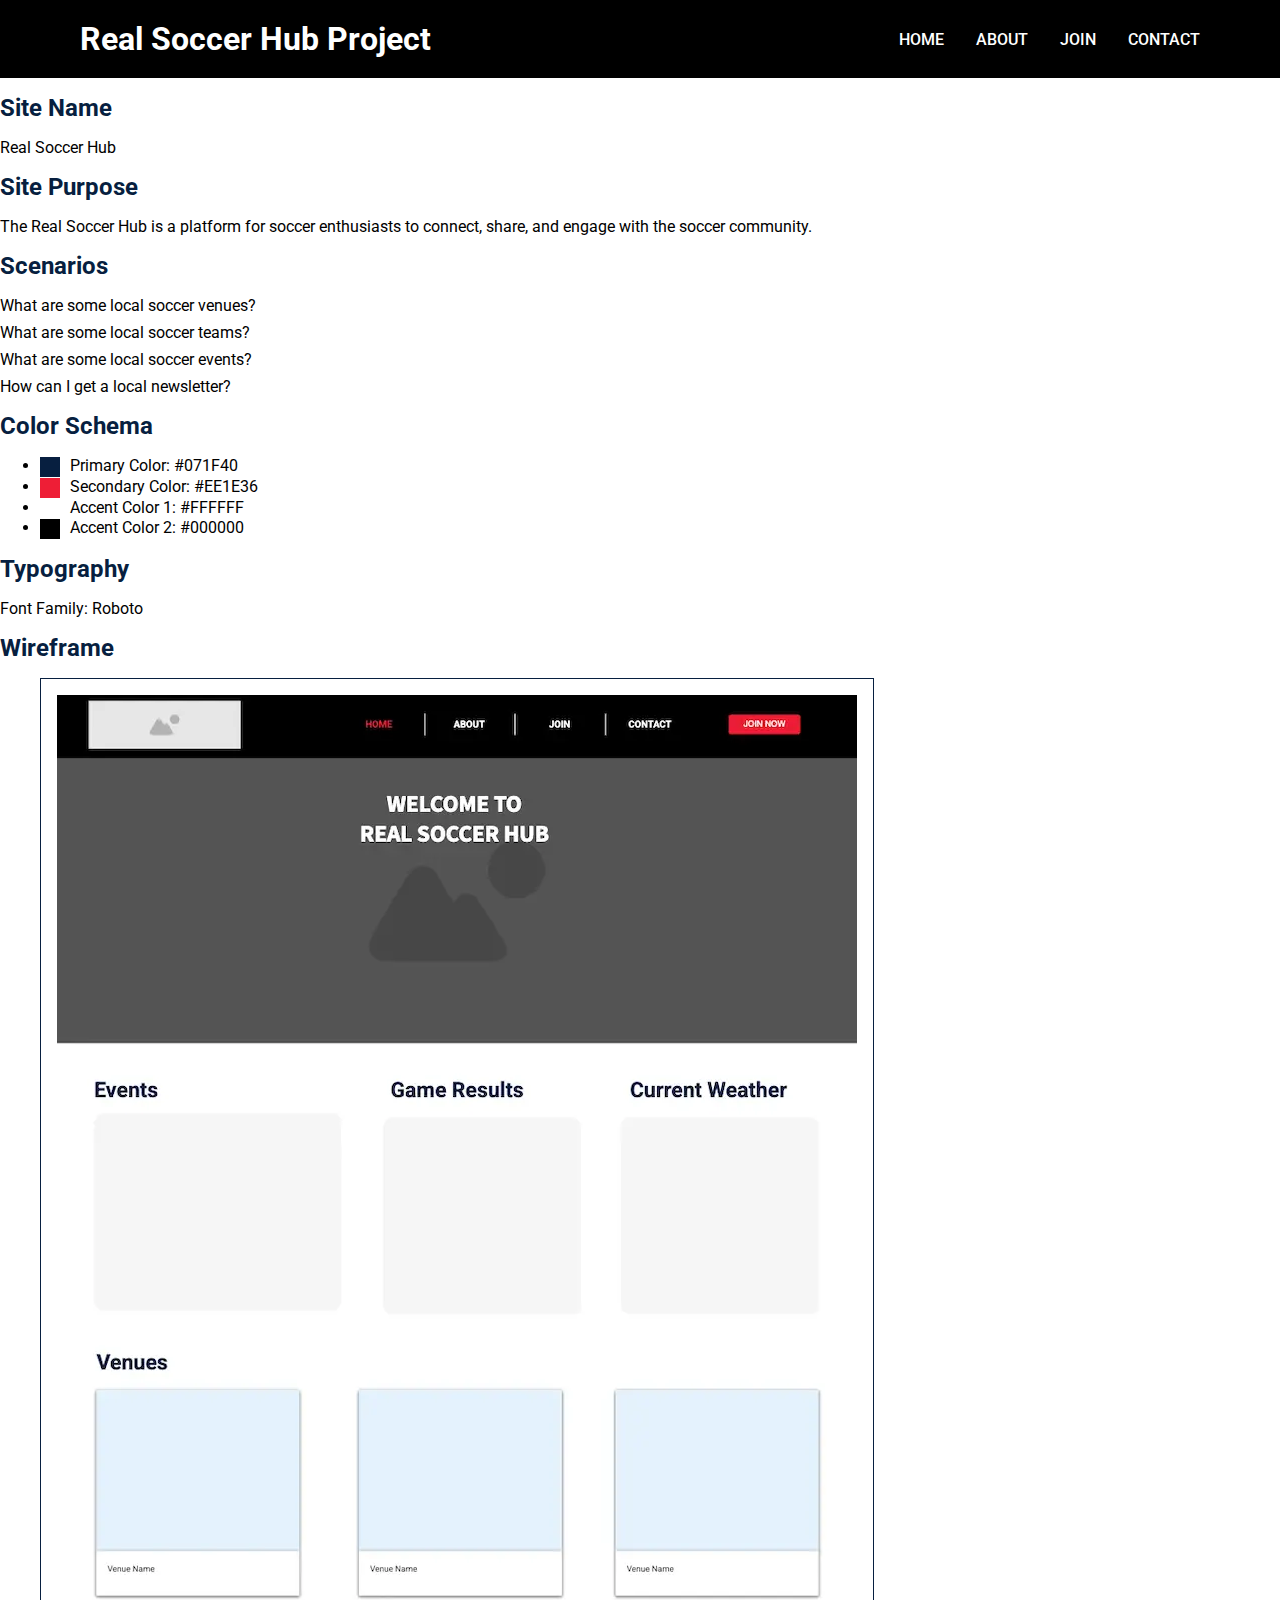
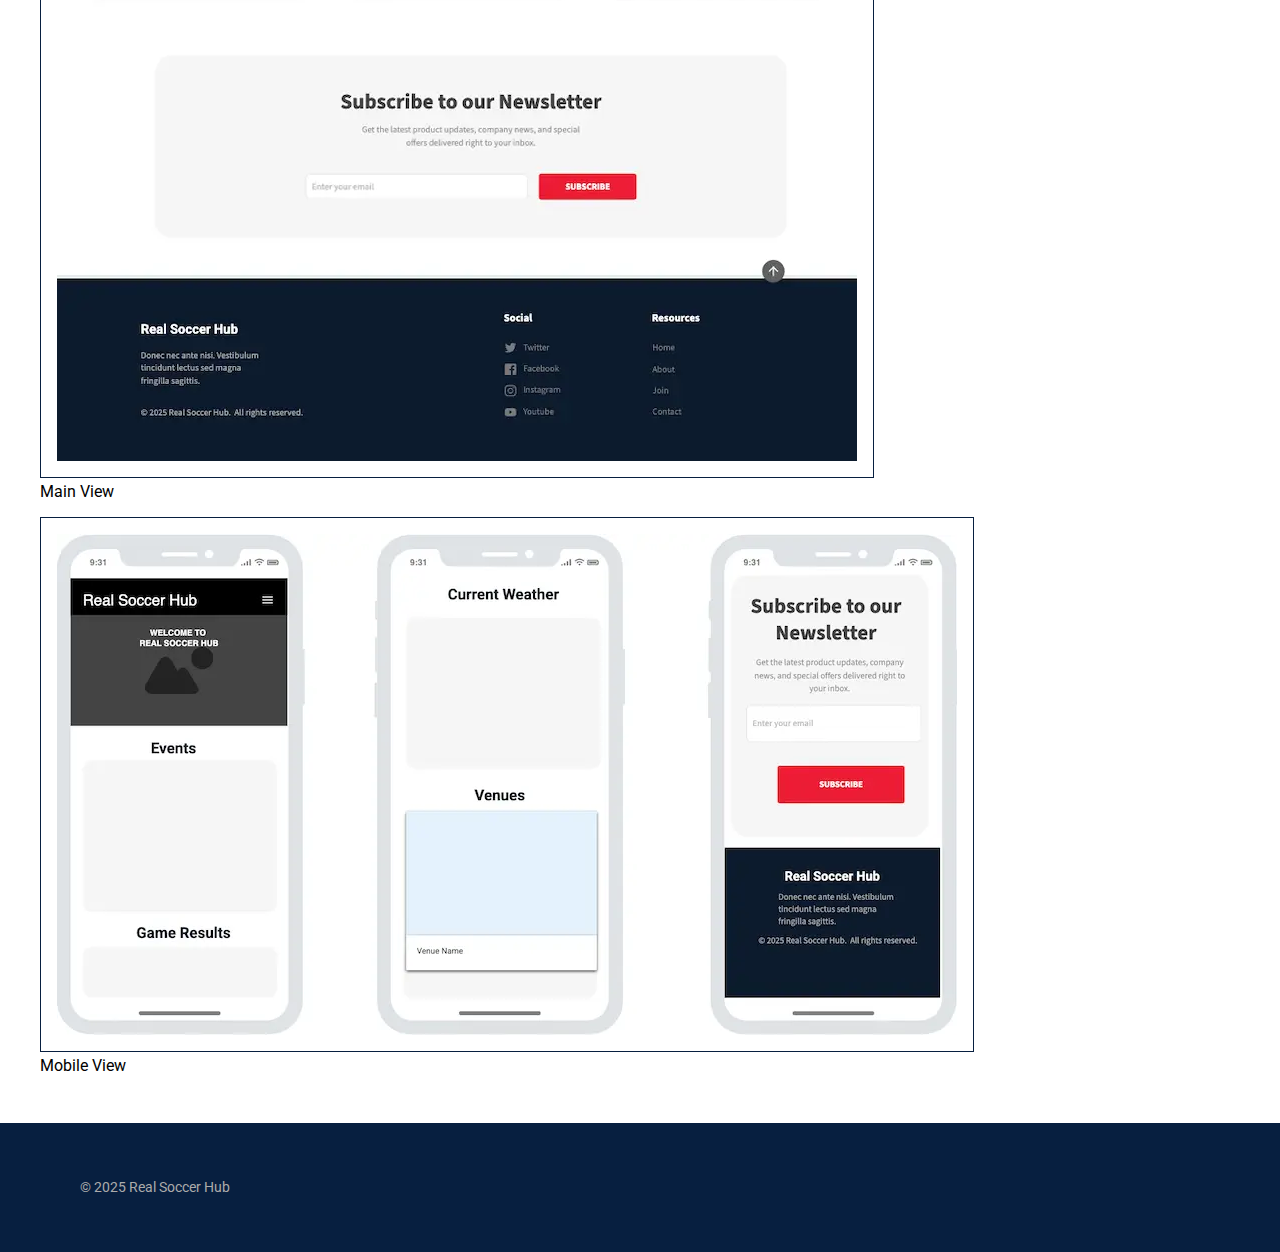
<file: project/siteplan.html>
<!DOCTYPE html>
<html lang="en">
<head>
  <meta charset="UTF-8">
  <meta name="viewport" content="width=device-width, initial-scale=1.0">
  <meta name="description" content="Siteplan for the Real Soccer Hub Project">

  <link rel="preconnect" href="https://fonts.googleapis.com">
  <link rel="preconnect" href="https://fonts.gstatic.com" crossorigin>
  <link href="https://fonts.googleapis.com/css2?family=Roboto:wght@400;500;700&display=swap" rel="stylesheet">
  <link rel="stylesheet" href="styles/style.css">

  <title>Real Soccer Hub Project | Siteplan</title>
  <style>
    .color-square {
      display: inline-block;
      width: 20px;
      height: 20px;
      margin-right: 10px;
      vertical-align: middle;
    }
  </style>
</head>
<body>
  <header>
    <h1>Real Soccer Hub Project</h1>
    <nav class="navigation">
      <ul>
        <li><a href="#">HOME</a></li>
        <li><a href="#">ABOUT</a></li>
        <li><a href="#">JOIN</a></li>
        <li><a href="#">CONTACT</a></li>
      </ul>
    </nav>
  </header>
  <main>
    <div class="siteplan">
      <h2>Site Name</h2>
      <p>Real Soccer Hub</p>
      <h2>Site Purpose</h2>
      <p>The Real Soccer Hub is a platform for soccer enthusiasts to connect, share, and engage with the soccer community.</p>
      <h2>Scenarios</h2>
      <p>What are some local soccer venues?</p>
      <p>What are some local soccer teams?</p>
      <p>What are some local soccer events?</p>
      <p>How can I get a local newsletter?</p>
      <h2>Color Schema</h2>
      <ul>
        <li><span class="color-primary"></span>Primary Color: #071F40</li>
        <li><span class="color-secondary"></span>Secondary Color: #EE1E36</li>
        <li><span class="color-accent1"></span>Accent Color 1: #FFFFFF</li>
        <li><span class="color-accent2"></span>Accent Color 2: #000000</li>
      </ul>
      <h2>Typography</h2>
      <p>Font Family: Roboto</p>
      <h2>Wireframe</h2>
      <figure>
        <img src="images/wireframe-main.webp" alt="Main View">
        <figcaption>Main View</figcaption>
      </figure>
      <figure>
        <img src="images/wireframe-mobile.webp" alt="Mobile View">
        <figcaption>Mobile View</figcaption>
      </figure>
    </div>
  </main>
  <footer>
    <p>&copy; 2025 Real Soccer Hub</p>
  </footer>
</body>
</html>
</file>
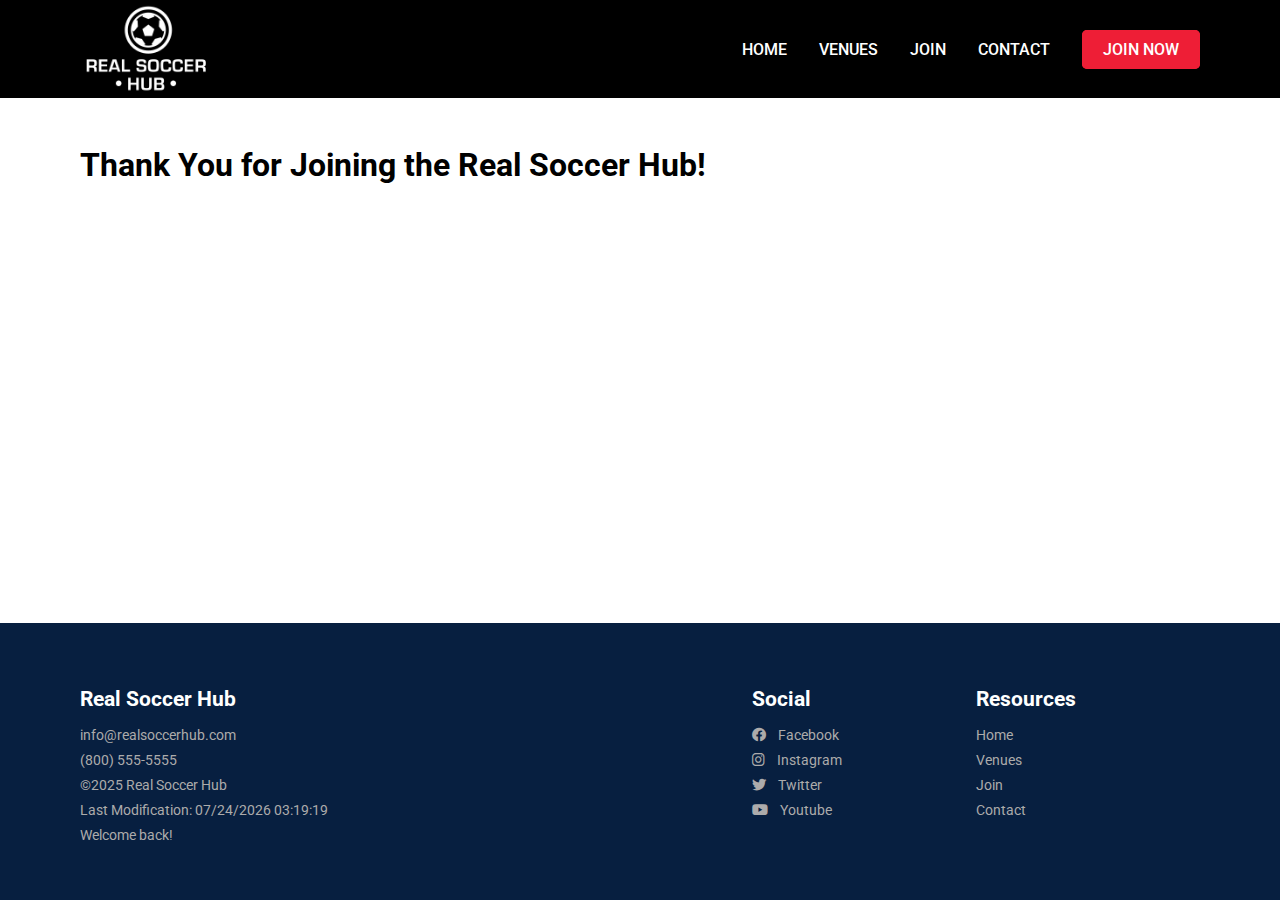
<file: project/thankyou.html>
<!DOCTYPE html>
<html lang="en">
<head>
  <meta charset="UTF-8">
  <meta name="viewport" content="width=device-width, initial-scale=1.0">
  <meta name="description" content="Thank you for joining the Real Soccer Hub">
  <meta name="author" content="Miguel Soza">
  <meta property="og:title" content="Real Soccer Hub Thank You for Joining" />
  <meta property="og:type" content="website" />
  <meta property="og:image" content="https://mitosoza.github.io/wdd231/project/images/meta.webp" />
  <meta property="og:url" content="https://mitosoza.github.io/wdd231/project/thank-you.html" />

  <link rel="preconnect" href="https://fonts.googleapis.com">
  <link rel="preconnect" href="https://fonts.gstatic.com" crossorigin>
  <link href="https://fonts.googleapis.com/css2?family=Roboto:wght@400;500;700&display=swap" rel="stylesheet">
  <link rel="stylesheet" href="styles/style.css">
  <link rel="stylesheet" href="https://cdnjs.cloudflare.com/ajax/libs/font-awesome/6.0.0-beta3/css/all.min.css">
  <link rel="icon" href="project-favicon.ico">

  <script src="scripts/navigation.js" defer></script>
  <script src="scripts/get-form-values.js" defer></script>
  <script src="scripts/last-modified.js" defer></script>
  <script src="scripts/last-visit.js" defer></script>

  <title>Real Soccer Hub | Thank You</title>
</head>
<body>
  <header>
    <div class="logo">
      <img src="images/black-logo.webp" alt="Real Soccer Hub Logo">
    </div>
    <a id="navigation-menu" href="#"></a>
    <nav>
      <ul class="navigation">
        <li><a href="index.html">HOME</a></li>
        <li><a href="venues.html">VENUES</a></li>
        <li><a href="join.html">JOIN</a></li>
        <li><a href="contact.html">CONTACT</a></li>
        <li><a href="join.html" class="join-now-button">JOIN NOW</a></li>
      </ul>
    </nav>
  </header>
  <main>
    <div id="thanks-content">
      <h1>Thank You for Joining the Real Soccer Hub!</h1>
      <div id="form-results"></div>
  </main>
  <footer>
    <div class="footer-info">
      <h3>Real Soccer Hub</h3>
      <p>info@realsoccerhub.com</p>
      <p>(800) 555-5555</p>
      <p>&copy;2025 Real Soccer Hub</p>
      <p id="lastModified"></p>
      <p id="lastVisit"></p>
    </div>
    <div class="footer-social">
      <h3>Social</h3>
      <ul>
        <li><a href="https://www.facebook.com" target="_blank"><i class="fab fa-facebook"></i>Facebook</a></li>
        <li><a href="https://www.instagram.com" target="_blank"><i class="fab fa-instagram"></i>Instagram</a></li>
        <li><a href="https://www.twitter.com" target="_blank"><i class="fab fa-twitter"></i>Twitter</a></li>
        <li><a href="https://www.youtube.com" target="_blank"><i class="fab fa-youtube"></i>Youtube</a></li>
      </ul>
    </div>
    <div class="footer-resources">
      <h3>Resources</h3>
      <ul>
        <li><a href="index.html">Home</a></li>
        <li><a href="venues.html">Venues</a></li>
        <li><a href="join.html">Join</a></li>
        <li><a href="contact.html">Contact</a></li>
      </ul>
    </div>
  </footer>
</body>
</html>
</file>
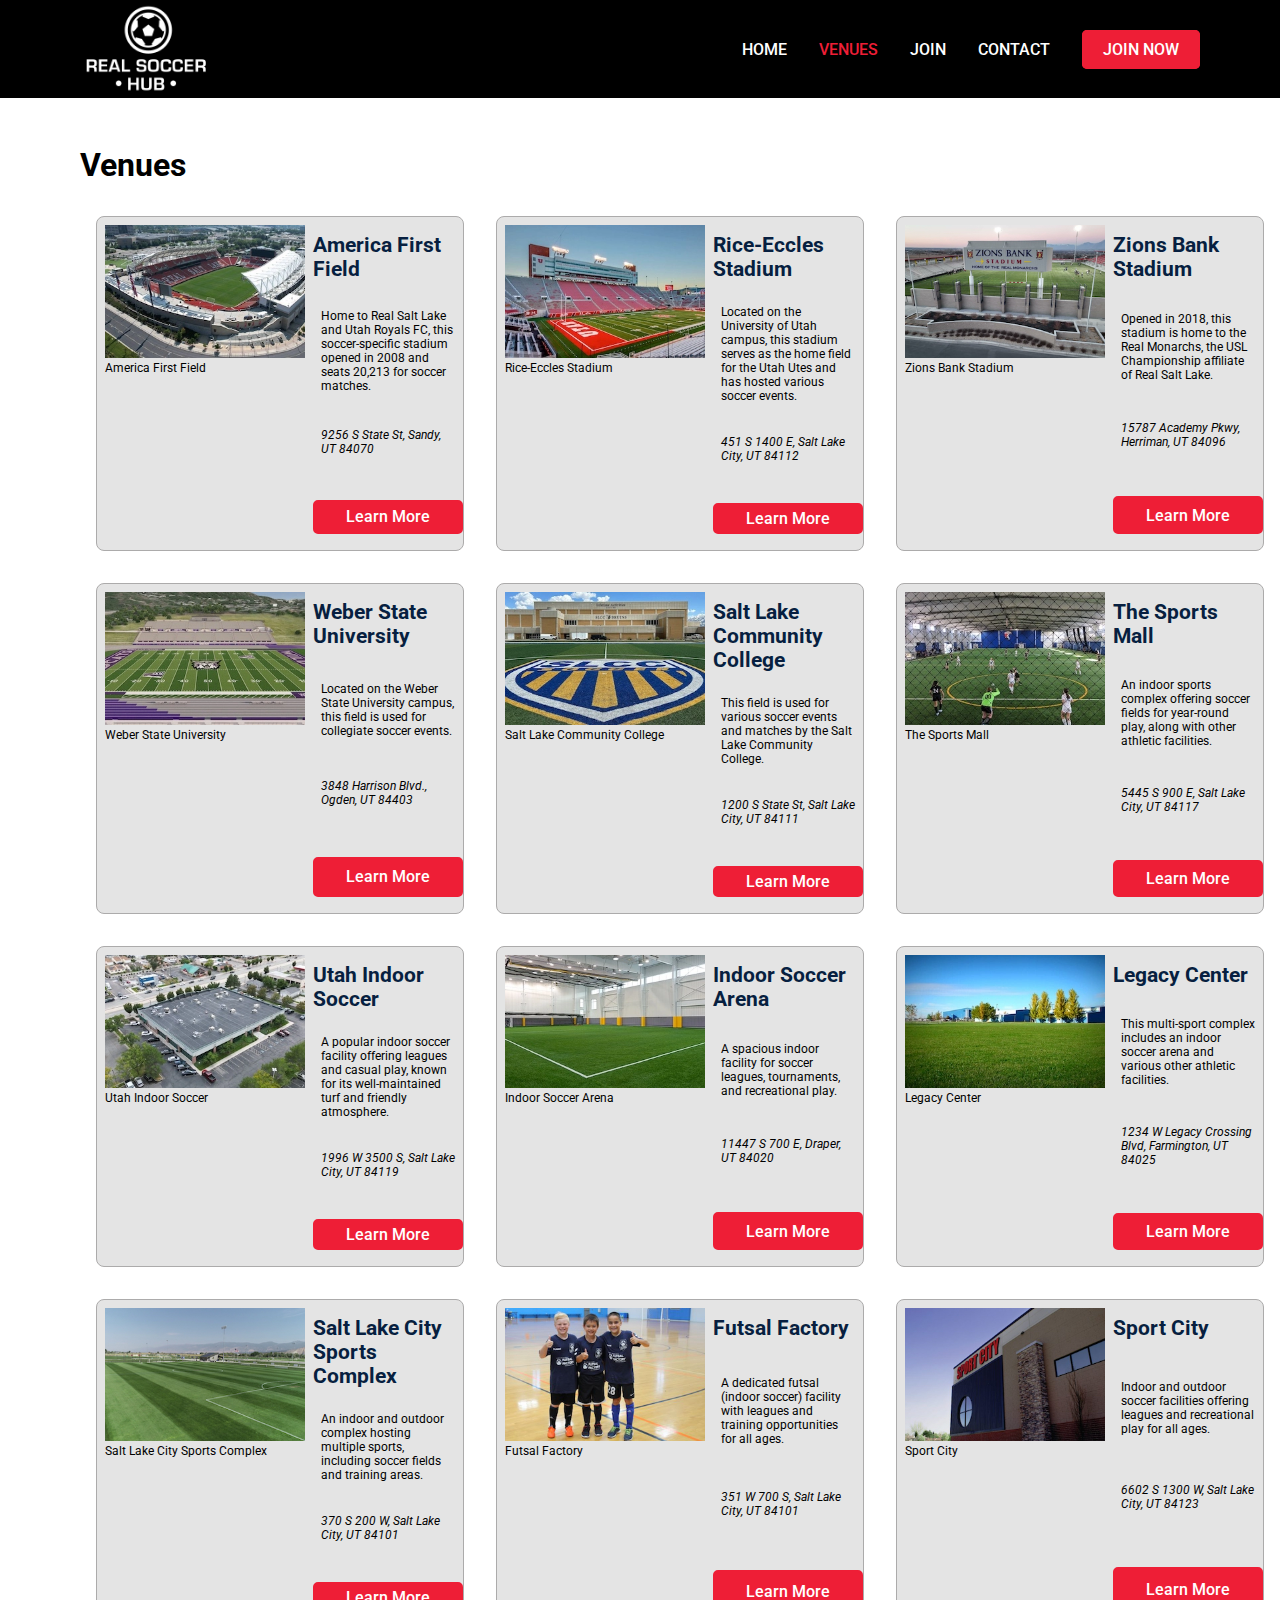
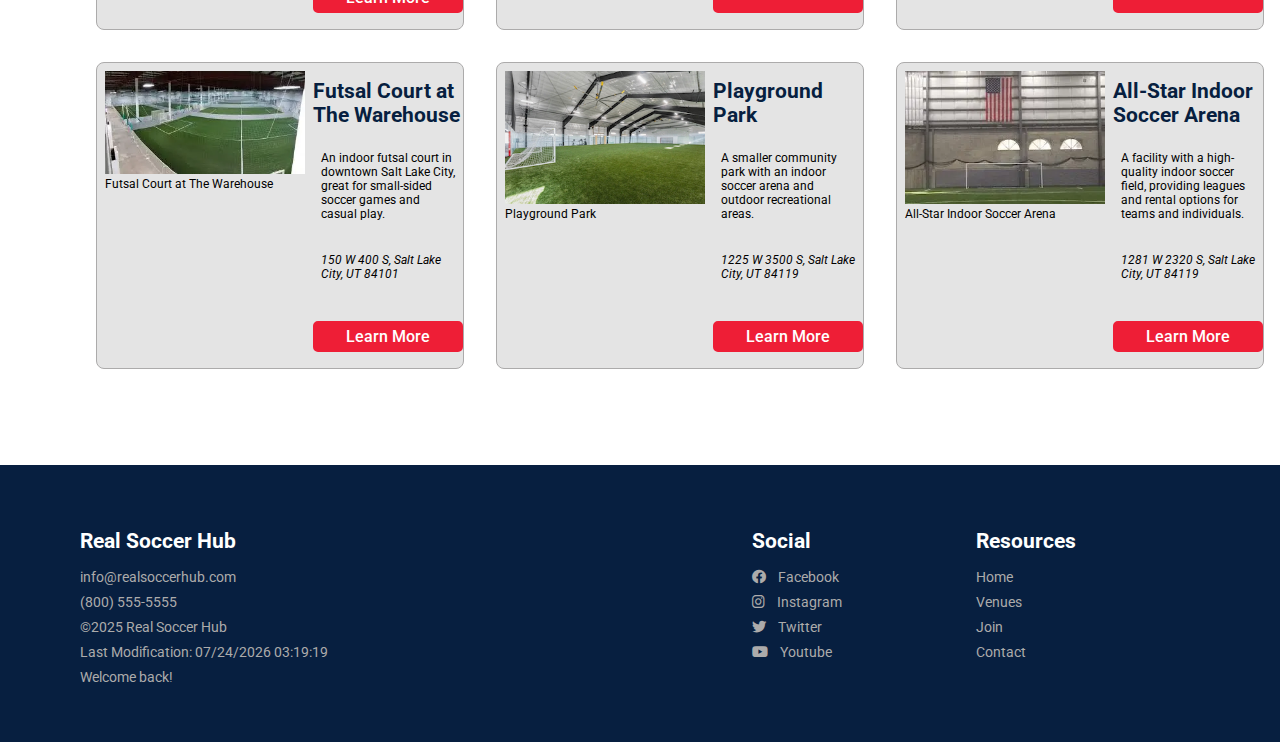
<file: project/venues.html>
<!DOCTYPE html>
<html lang="en">
<head>
  <meta charset="UTF-8">
  <meta name="viewport" content="width=device-width, initial-scale=1.0">
  <meta name="description" content="Venues of the Real Soccer Hub">
  <meta name="author" content="Miguel Soza">
  <meta property="og:title" content="Real Soccer Hub Venues" />
  <meta property="og:type" content="website" />
  <meta property="og:image" content="https://mitosoza.github.io/wdd231/project/images/meta.webp" />
  <meta property="og:url" content="https://mitosoza.github.io/wdd231/project/venues.html" />

  <link rel="preconnect" href="https://fonts.googleapis.com">
  <link rel="preconnect" href="https://fonts.gstatic.com" crossorigin>
  <link href="https://fonts.googleapis.com/css2?family=Roboto:wght@400;500;700&display=swap" rel="stylesheet">
  <link rel="stylesheet" href="styles/style.css">
  <link rel="stylesheet" href="https://cdnjs.cloudflare.com/ajax/libs/font-awesome/6.0.0-beta3/css/all.min.css">
  <link rel="icon" href="project-favicon.ico">

  <script src="scripts/navigation.js" defer></script>
  <script src="scripts/get-venues.js" type="module"></script>
  <script src="scripts/venues-modal.js" type="module"></script>
  <script src="scripts/last-modified.js" defer></script>
  <script src="scripts/last-visit.js" defer></script>

  <title>Real Soccer Hub | Venues</title>
</head>
<body>
  <header>
    <div class="logo">
      <img src="images/black-logo.webp" alt="Real Soccer Hub Logo">
    </div>
    <a id="navigation-menu" href="#"></a>
    <nav>
      <ul class="navigation">
        <li><a href="index.html">HOME</a></li>
        <li><a href="#" class="active">VENUES</a></li>
        <li><a href="join.html">JOIN</a></li>
        <li><a href="contact.html">CONTACT</a></li>
        <li><a href="join.html" class="join-now-button">JOIN NOW</a></li>
      </ul>
    </nav>
  </header>
  <main>
    <div id="venues-content">
      <h1>Venues</h1>
      <div id ="allvenues"></div>
      <dialog id="dialogBox">
        <div id="dialog-header">
          <h3></h3>
          <button id="closeButton" type="button"><i class="fa fa-circle-xmark"></i></button>
        </div>
        <div id="dialog-content"></div>
      </dialog>
    </div>
  </main>
  <footer>
    <div class="footer-info">
      <h3>Real Soccer Hub</h3>
      <p>info@realsoccerhub.com</p>
      <p>(800) 555-5555</p>
      <p>&copy;2025 Real Soccer Hub</p>
      <p id="lastModified"></p>
      <p id="lastVisit"></p>
    </div>
    <div class="footer-social">
      <h3>Social</h3>
      <ul>
        <li><a href="https://www.facebook.com" target="_blank"><i class="fab fa-facebook"></i>Facebook</a></li>
        <li><a href="https://www.instagram.com" target="_blank"><i class="fab fa-instagram"></i>Instagram</a></li>
        <li><a href="https://www.twitter.com" target="_blank"><i class="fab fa-twitter"></i>Twitter</a></li>
        <li><a href="https://www.youtube.com" target="_blank"><i class="fab fa-youtube"></i>Youtube</a></li>
      </ul>
    </div>
    <div class="footer-resources">
      <h3>Resources</h3>
      <ul>
        <li><a href="index.html">Home</a></li>
        <li><a href="#">Venues</a></li>
        <li><a href="join.html">Join</a></li>
        <li><a href="contact.html">Contact</a></li>
      </ul>
    </div>
  </footer>
</body>
</html>
</file>
<file: styles/design.css>
body {
  font-family: "Roboto", serif;
	font-size: 1rem;
  font-weight: 400;
}

h2 {
	font-size: 1.5rem;
  font-weight: 700;
}

/* Footer ***************/
header {
	display: flex;
	flex-direction: row;
	align-items: center;
	justify-content: center;
  font-size: 3rem;
  font-weight: 500;
  padding: 1rem;
}

header, footer,
.section-header {
  color:#e1e2dd;
  background-color: #25262f;
}

.profile-img img {
  border-radius: 50%;
  margin-right: 1.5rem;
}


/* Navigation ***************/
#menu {
	display: block;
	font-size: 2rem;
	font-weight:700;
	text-decoration: none;
	padding: .5rem .75rem;
	background-color: #eee;
	color: #feb501;
}

#menu::before {
	content: "≡";
}

nav {
	background-color: #feb501;
}
.navigation {
	list-style: none;
	margin: 0 auto;
	max-width: 760px;
}

.navigation li {
	display: none;
}
.navigation a {
	display: block;
	padding: 0.75rem;
	text-align: left;
	text-decoration: none;
	color: #383934;
	font-weight: 500;
	transition: 0.5s;
	font-size: clamp(1rem, 2vmin, 1.5rem);
}

.navigation a:hover,
.navigation .active {
	color: #e1e2dd;
	background-color: #383934;
}

.show li {
	display: block;
}

#menu.show::before {
	content: "X";
}

@media only screen and (min-width: 40em) {
	.navigation {
		display: flex;
	}
	.navigation li {
		display: block;
		flex: 1 1 100%;
	}
	.navigation a {
		text-align: center;
	}
	#menu {
		display: none;
	}
}

/* Main Section ***************/

section {
  margin: 1rem;
  border: 1px solid #e1e2dd;
  border-bottom-left-radius: 0.25rem;
  border-bottom-right-radius: 0.25rem;
  box-shadow: 0 4px 8px rgba(0, 0, 0, 0.1);
}

.section-header {
  display: flex;
  align-items: center;
  justify-content: center;
  width: 100%;
  border-top-left-radius: 0.25rem;
  border-top-right-radius: 0.25rem;
}

.top-sections {
  display: flex;
  flex-direction: column;
}

.bottom-sections {
  display: flex;
  flex-direction: column;
}

#course-section,
#city-section,
#certificates-section {
  margin: 1rem;
}

#city-section .section-body {
  display: flex;
  flex-direction: column;
  align-items: center;
  justify-content: center;
}

#city-img {
  display: flex;
  align-items: center;
  justify-content: center;
}

#city-img img {
  padding: 1rem;
  box-sizing: border-box;
}

#city-image-name {
  color: #645a5a;
  padding-bottom: 1.5rem;
}

@media (min-width: 40em) {
  .top-sections {
    flex-direction: row;
    justify-content: space-between;
  }

  .bottom-sections {
    flex-direction: row;
    justify-content: space-between;
  }

  #course-section,
  #city-section,
  #certificates-section {
    flex: 1;
    margin: 0.5rem;
  }
  #certificates-section .section-header {
    text-align: center;
  }
}

@media (min-width: 40em) {
  .top-sections {
    flex-direction: row;
    justify-content: space-between;
  }

  .bottom-sections {
    flex-direction: row;
    justify-content: space-between;
  }

  #course-section,
  #city-section,
  #certificates-section {
    flex: 1;
    margin: 0.5rem;
  }
}

/* Certificates Section ***************/
#filter-container {
  display: flex;
  justify-content: center;
  margin-top: 1rem;
}

#filter-container button {
  background-color: #000;
  width: 5rem;
  padding: .5rem;
  margin: 0.25rem;
  text-align: center;
  color: #fff;
  border-radius: 0.25rem;
}

@media (min-width: 40em) {
  .filter-container {
    justify-content: center;
  }

  .filter-container button {
    flex: none;
    width: auto;
  }
}

#certificates-container {
  display: grid;
  gap: 1rem;
  padding: 1.5rem;
}

#certificates-container div {
  background-color: #f1f1f1;
  padding: 1rem;
  text-align: center;
  color: #645a5a;
  border: 1px solid #e1e2dd;
  border-radius: 0.25rem;
}

#certificates-container div.completed {
  background-color:#feb501;
}

@media (min-width: 40em) {
  #certificates-container {
    grid-template-columns: repeat(2, 1fr);
  }
}

@media (min-width: 60em) {
  #certificates-container {
    grid-template-columns: repeat(3, 1fr);
  }
}

/* Footer ***************/
footer {
  display: flex;
  flex-direction: column;
  align-items: center;
  justify-content: center;
}

#website-copyrights {
  display: flex;
  align-items: center;
  justify-content: center;
}

#website-copyrights span{
  display: flex;
  align-items: center;
  justify-content: center;
}

#website-copyrights span:not(:last-child)::after {
  content: "•";
  margin: 0 1rem;
  font-size: 1.5rem;
  color: #e1e2dd;
}

#flag-img picture {
  display: flex;
  align-items: center;
  justify-content: center;
}

#lastModified {
  font-size: 0.8rem;
  color: #dfda87;
}
</file>
<file: chamber/styles/style.css>
body {
	display: flex;
	flex-direction: column;
	min-height: 100vh;
  font-family: "Roboto", serif;
	font-size: 1rem;
  font-weight: 400;
}

/* Header ***************/
header {
  background-color: #6c9972;
}

#header-content {
	display: flex;
  justify-content: space-between;
  align-items: flex-end;
	max-width: 900px;
	margin: 0 auto;
	padding: 0.5rem;
}

#header-left {
  display: flex;
  align-items: center;
  justify-content: center;
}

#header-left picture {
  margin-right: 1rem;
}

#header-left picture img {
  height: 100px;
  width: auto;
}

#header-left-text {
  display: flex;
  flex-direction: column;
  align-items: flex-start;
}

#header-left-text span {
  font-size: 1.2rem;
}

#header-right {
  display: flex;
  align-items: flex-end;
}

/* Navigation ***************/
#navigation-menu {
	display: block;
	font-size: 2rem;
	font-weight:700;
	text-decoration: none;
	padding: .5rem .75rem;
}

#navigation-menu::before {
	content: "≡";
}

.navigation {
	list-style: none;
	margin: 0 auto;
	max-width: 760px;
}

.navigation li {
	display: none;
}

.navigation a {
	display: block;
	padding: 0.75rem;
  color:#000;
	text-align: left;
	text-decoration: none;
	font-weight: 500;
	transition: 0.5s;
	font-size: clamp(1rem, 2vmin, 1.5rem);
}

.navigation a:hover,
.navigation .active {
	text-decoration: underline;
  text-decoration-color: #000;
  text-decoration-thickness: 1px;
	text-underline-offset: 0.2rem;
}

.show li {
	display: block;
}

#navigation-menu.show::before {
	content: "X";
}

/* Main ***************/
main {
	flex: 1;
	background-color: #fff;
}

#main-content {
	max-width: 900px;
	padding: 0.5rem;
	margin: 0 auto;
}

/* Home Page ***************/
.home-hero {
  position: relative;
  text-align: center;
}

.home-hero img {
	width: 100%;
	height: auto;

}

.home-overlay {
  position: absolute;
	top: 0;
  left: 0;
	display: flex;
  flex-direction: column;
  justify-content: space-between;
  width: 100%;
	height: 100%;
}

.home-welcome {
	display: inline-block;
	width: 100%;
  font-size: 3rem;
  color: #fff;
	padding: 1rem 0;
	margin: 1rem 0;
  background: rgba(86, 53, 3, 0.7);
  text-transform: uppercase;
}

.home-join-us {
	position: absolute;
	bottom: 0;
  right: 0;
  font-size: 1.5rem;
  width: 35%;
  margin: 0.5rem 1rem;
  color: #fff;
  padding: 1rem;
  box-sizing: border-box;

	span {
		color:#e2e45c;
		font-size: 2rem;
		font-weight: 700;
		text-shadow: 1px 1px 1px #000;
	}

	p {
		font-size: 1rem;
		font-weight: 500;
		margin: 1rem;
		text-shadow: 1px 1px 1px #000;
	}
	button {
		background-color: #1e6adb;
		color: #fff;
		border: none;
		border-radius: 1rem;
		padding: 0.3rem 2rem;
		font-size: 1rem;
		font-weight: 700;
		text-transform: uppercase;
	}
}

.home-information {
  display: flex;
  justify-content: space-between;
  width: 100%;
}

.home-information section {
	border: 1px solid #d6d6d6;
	background-color: #c4d4c2;
  box-sizing: border-box;
}

#home-events {
  flex: 0 1 50%;
}

#home-weather,
#home-forecast {
  flex: 0 1 25%;
}

#home-weather {
  margin: 0 1rem;
}

.information-header {
		font-weight: 700;
		padding: 0.25rem 1rem;
		color: #fff;
		background-color: #4c4949;
}

#current-weather {
	display: flex;
  align-items: flex-start;
	font-size: 0.85rem;
	padding: 0.5rem;

	img { margin-right: 1rem; }
	h3 { margin: 0.5rem 0; }
	p {
		text-align: left;
		margin: 0.25rem;
		text-transform: capitalize;
	}
}

#home-events-list,
#current-weather,
#forecast-weather {
	padding: 0.5rem 1rem;
}

#spotlights-cards {
	display: grid;
	grid-template-columns: repeat(auto-fit, minmax(200px, 1fr));
	grid-gap: .5rem;
	margin: 1rem 0;
	align-items: center;
}

#spotlights-cards section {
	text-align: center;
	height: 100%;
	padding-top: 1rem;
	border: 1px solid #d6d6d6;
	background-color: #eee;
}

#spotlights-cards section img {
	border: 1px solid #fff;
	box-shadow: 0 0 10px #333;
	height: 75px;
	max-width: 100%;
	margin: 0.5rem 0;
}

#spotlights-cards section h3,
#spotlights-cards section p {
	font-size: 0.9rem;
	font-weight: 600;
	margin: 0.1rem;
}

#spotlights-cards section h3 {
	font-size: 1.5rem;
}

#spotlights-cards section a {
	font-size: 0.75rem;
	color: navy;
}


/* Directory Grid/List ***************/
.directory-menu {
	margin: 1rem auto;
	border: 1px solid #d6d6d6;
	padding: 0.5rem;
	background-color: #bed;
	text-align: center;
}

.directory-menu button {
	padding: 1rem;
	font-weight: 700;
}

#directory-cards section {
	border: 1px solid #d6d6d6;
	background-color: #eee;
}

#directory-cards section h3 {
	font-size: 1.5rem;
}

#directory-cards section p {
	font-weight: 600;
	font-size: smaller;
}

#directory-cards section a {
	font-size: 0.75rem;
	color: navy;
}

#directory-cards img {
	height: 75px;
	max-width: 100%;
}

.grid {
	display: grid;
	grid-template-columns: repeat(auto-fit, minmax(200px, 1fr));
	grid-gap: .5rem;
	align-items: center;
}

.grid section {
	text-align: center;
	height: 100%;
}

.grid img {
	margin-top: 1rem;
	border: 1px solid #fff;
	box-shadow: 0 0 10px #333;
}

.grid section h3 {
	margin: 0.5rem;
}

.grid section p {
	margin: 0.1rem;
}

.list {
	display: flex;
	flex-direction: column;
}

.list section {
	display: grid;
	grid-template-columns: 2fr 1fr 1fr;
	margin: 0;
	padding: 0.25rem;
}

.list section > * {
	margin: 0 1rem;
}

.list section img {
	display: none; /* smaller viewports only */
}

.list section h3 {
	font-size: 1rem;
}

.list section:nth-child(even) {
	background-color: #bed;
}

/* Join Us **************/
.membership-application {
	display: flex;
	flex-wrap: wrap;
	justify-content: space-between;
	padding: 1rem;
	box-sizing: border-box;
}

#membership-form {
  flex: 0 1 50%;
  padding: 1rem;
  box-sizing: border-box;
}

#membership-form label {
  display: block;
  margin-bottom: 1rem;
}

#membership-form input,
#membership-form select,
#membership-form textarea,
#membership-form button {
  width: 100%;
  padding: 0.5rem;
  margin-top: 0.5rem;
  box-sizing: border-box;
}

form {
	input[type=text],
	input[type=tel],
	input[type=date],
	input[type=email],
	select {
		display: block;
		margin: .1rem 0 1rem 0 ;
		padding: .3rem;
		border: 1px solid #999;
		border-radius: 4px;
		border-left-width: 5px;
		border-left-color:#555;
		font-size: 1rem;
		color: #3D405B;
		width: 250px;
	}

	input:required {border-left-color: #d70000;}
	input:focus {border-left-color: black; outline:none;}
	input:required:valid{border-left-color: green;}
}

#membership-form button {
  color: #fff;
  border-radius: 0.5rem;
  padding: 0.75rem;
  font-size: 1rem;
  font-weight: 500;
	border: 1px solid #343434;
	background-color: #5d5d5d;
  cursor: pointer;
}

#membership-form button:hover {
  background-color: #4b5d4f;
}

#membership-levels {
  flex: 0 1 50%;
  padding: 1rem;
  box-sizing: border-box;
}

#membership-levels .card {
  display: block;
	text-align: center;
  margin-bottom: 1rem;
  padding: 1rem;
  border: 1px solid #7e7e7e;
  border-radius: 0.25rem;
  background-color: #d3d3d3;
}

#membership-levels .card span {
  display: block;
  font-size: 1.2rem;
  font-weight: 500;
  margin-bottom: 0.5rem;
}

#membership-levels .card button {
  border-radius: 0.25rem;
  padding: 0.25rem 0.5rem;
  font-size: 0.75rem;
	border: 1px solid #9c9c9c;
	background-color: #f3f3f3;
  cursor: pointer;
}

/* Join Us - Modal **************/
#dialogBox {
  flex-direction: column;
  justify-content: center;
  align-items: center;
  width: 400px;
  padding: 1rem;
  border: 1px solid #b3afaf;
  border-radius: 0.25rem;
  background-color: #fff;
}

::backdrop {
	background-color: rgba(0, 0, 0, 0.5);
}

#dialog-header {
  display: flex;
  justify-content: space-between;
  align-items: center;
  width: 100%;
	color: #fff;
	background-color: #7d8a7c;
}

#dialog-header h3 {
  flex: 1;
  text-align: center;
  margin: 0;
}

#dialogBox #closeButton {
	display: flex;
  justify-content: center;
  align-items: center;
	color: red;
  background-color: #d3d3d3;
  border: none;
  font-size: 1.25rem;
	line-height: 1.5rem;
	padding: 0.2rem 1rem 0.3rem 1rem;
	margin: 0.25rem;
  cursor: pointer;
}

#dialog-content {
  display: flex;
  flex-direction: column;
  align-items: flex-start;
  width: 100%;
  margin-top: 1rem;
}

#dialog-content ul {
  list-style-type: disc;
  padding-left: 1.5rem;
  margin: 1.25rem 1rem;
}

#dialog-content li {
  padding: 0.25rem 0.3rem;
}

/* Thank You **************/
#form-results {
  display: block;
  margin-bottom: auto;
}

#form-results label {
	display: flex;
	margin: 0.5rem 0;
}

#form-results label .title {
	font-weight: 700;
	margin-right: 1rem;
}

/* Discover ***************/
#allplaces div {
	margin: 1rem 8px;
	border: 1px solid #999;
	background-color: #eee;
	border-radius: 8px;

	display: grid;
	grid-template-areas:
		"name"
		"photograph"
		"description"
		"location"
		"button";
}

#allplaces div h2 {
	margin: 0.5rem;
	grid-area: name;
}

#allplaces div figure {
	grid-area: photograph;
}

#allplaces div figure img {
	width: 300px;
	height: auto;
	&hover {
		filter: saturate(50%);
	}
}

#allplaces div img:hover {
	opacity: 1;
}

#allplaces div p {
	margin: 0.5rem;
	grid-area: description;
}

#allplaces div address {
	margin: 1.5rem 0.5rem;
	grid-area: location;
}

#allplaces div button {
  width: 250px;
  margin: 1rem auto;
  grid-area: button;
  display: block;
}

/* Media query for medium screens */
@media only screen and (min-width: 38rem) {
	#allplaces div {
		font-size: 1rem;
		grid-template-areas:
			"photograph name"
			"photograph description"
			"photograph location"
			"photograph button";
	}
	#allplaces div img:hover {
		opacity: .5;
	}
	#allplaces div button {
		width: 150px;
	}
}

/* Media query for large screens */
@media only screen and (min-width: 64rem) {
	#allplaces {
		display: grid;
		grid-template-columns: 1fr 1fr;
  }
	#allplaces div {
		font-size: 0.75rem;
	}
	#allplaces div figure {
		margin: 0.5rem;
	}
	#allplaces div figure img {
		width: 200px;
		height: auto;
		&hover {
			filter: saturate(50%);
		}
	}
}

/* Footer ***************/
footer {
  background-color: #f8f8f8;
  border-top: 1px solid #ddd;
}

#footer-content {
	display: flex;
	justify-content: space-between;
	align-items: center;
	max-width: 900px;
	margin: 0 auto;
}

#footer-left,
#footer-right {
  display: flex;
  flex-direction: column;
  align-items: flex-start;
}

#footer-middle {
  display: flex;
  justify-content: center;
  align-items: center;
}

#footer-middle picture img {
  height: 70px;
  width: auto;
  border-radius: 50%;
}

#footer-left span,
#footer-right span {
  margin-bottom: 0.5rem;
}

/* Mobile styles */
@media only screen and (min-width: 40em) {
	.navigation {
		display: flex;
	}
	.navigation li {
		display: block;
		flex: 1 1 100%;
	}
	.navigation a {
		text-align: center;
	}
	#navigation-menu {
		display: none;
	}
}

@media (max-width: 600px) {
  header {
    flex-direction: column;
    align-items: center;
  }

  #header-left,
  #header-right {
    width: 100%;
    justify-content: center;
  }

  #header-left picture img {
    height: 80px;
  }

  #header-right nav ul {
    flex-direction: column;
    align-items: center;
  }

  footer {
    flex-direction: column;
  }

  #footer-left,
  #footer-right {
    text-align: left;
  }

  #footer-middle {
    margin: 1rem 0;
  }
}
</file>
<file: project/styles/style.css>
:root {
  --primary-color: #071F40;
  --secondary-color: #EE1E36;
  --accent1-color: #FFF;
  --accent2-color: #000;
  --accent3-color: #acabab;
  --accent4-color: #d2d1d1;
  --accent5-color: #e4e4e4;
  --accent6-color: #f7f7f7;
  --text-font: 'Roboto', sans-serif;
}
html, body {
  height: 100%;
  margin: 0;
  display: flex;
  flex-direction: column;
}
body {
  font-family: var(--text-font);
	font-size: 16px;
  font-weight: 400;
}
h1 {
  margin: 1rem 0;
}
h2 {
  color: var(--primary-color);
  margin: 1rem 0;
}
h3 {
  font-size: 1.3rem;
  color: var(--primary-color);
  margin: 1rem 0;
}
p {
  margin: 0.5rem 0;
}
button {
  font-family: var(--text-font);
  font-size: 1rem;
  font-weight: 500;
  cursor: pointer;
}

/* Header ***************/
header {
  display: flex;
  justify-content: space-between;
  align-items: center;
  background-color: var(--accent2-color);
  color: var(--accent1-color);
  padding: .25rem 5rem;
  border: none;
}
.logo {
  display: flex;
  align-items: center;
}
.logo img {
  height: 90px;
  width: auto;
}

/* Navigation ***************/
nav ul {
  display: flex;
  list-style-type: none;
  padding: 0;
  gap: 2rem;
}
nav ul li {
  display: inline;
}
nav ul li a {
  font-size: 1rem;
  font-weight: 500;
  color: var(--accent1-color);
  text-decoration: none;
}
nav ul li a.active,
nav ul li a:hover {
  color: var(--secondary-color);
}
nav .join-now-button {
  background-color: var(--secondary-color);
  color: var(--accent1-color);
  padding: 0.5rem 1.2rem;
  border: 2px solid var(--secondary-color);
  border-radius: 5px;
  text-decoration: none;
}
nav .join-now-button:hover {
  background-color: var(--accent2-color);
  color: var(--secondary-color);
}
#navigation-menu {
  display: none;
  font-size: 2rem;
  cursor: pointer;
}
#navigation-menu.show::before {
  font-family: "Font Awesome 5 Free";
  font-weight: 900;
  content: "\f00d";
}
#navigation-menu::before {
  font-family: "Font Awesome 5 Free";
  font-weight: 900;
  content: "\f0c9";
}

/* Media query for smaller screens */
@media only screen and (max-width: 64rem) {
  #navigation-menu {
    display: block;
    font-size: 1.5rem;
    color: var(--accent1-color);
    text-decoration: none;
    position: absolute;
    top: 35px;
    right: 1rem;
  }
  .navigation {
    display: none;
    flex-direction: column;
    align-items: center;
    width: 100%;
    background-color: var(--primary-color);
    position: absolute;
    top: 82px;
    left: 0;
    z-index: 1000;
  }
  .navigation.show {
    display: flex;
  }
  .navigation li {
    display: block;
    width: 100%;
  }
  .navigation a {
    text-align: center;
    padding: 1rem;
    width: 100%;
    display: block;
    box-sizing: border-box;
  }
}
/* Main ***************/
main {
  flex: 1;
  padding-bottom: 2rem;
}

/* SitePlan Page ***************/
.siteplan {
  .color-primary,
  .color-secondary,
  .color-accent1,
  .color-accent2 {
    display: inline-block;
    vertical-align: middle;
    width: 20px;
    height: 20px;
    background-color: var(--primary-color);
    margin-right: 10px;
  }
  .color-secondary {
    background-color: var(--secondary-color);
  }
  .color-accent1 {
    background-color: var(--accent1-color);
  }
  .color-accent2 {
    background-color: var(--accent2-color);
  }
  figure img{
    padding: 1rem;
    border: 1px solid var(--primary-color);
  }
}

/* Home Page ***************/
#home-content {
  margin: 3rem 5rem;
}
.home-information {
  display: flex;
  justify-content: space-between;
  width: 100%;
}
.home-information section {
  text-align: center;
	border: 1px solid var(--accent5-color);
  border-radius: 10px;
  box-shadow: 0 0 10px rgba(206, 206, 208, 0.5);
}
#home-upcoming,
#home-games {
  flex: 0 1 38%;
  margin: 1rem;
}
#home-forecast {
  flex: 0 1 24%;
  margin: 1rem;
}
#home-upcoming h3,
#home-games h3,
#home-forecast h3 {
  margin: 0 0 1rem 0;
  padding: 1rem 0;
  color: var(--accent1-color);
  background-color: var(--primary-color);
  border-top-left-radius: 10px;
  border-top-right-radius: 10px;
}
#upcoming-games .game-title {
  display: grid;
  grid-template-columns: 45% 10% 45%;
  align-items: center;

}
#game-results .result-title {
  display: grid;
  grid-template-columns: 40% 20% 40%;
  align-items: center;
}
#upcoming-games .game-title h4:first-child,
#game-results .result-title h4:first-child {
  margin: 0;
  text-align: right;
}
#upcoming-games .game-title h4:last-child,
#game-results .result-title h4:last-child {
  margin: 0;
  text-align: left;
}
#upcoming-games .game-title #versus,
#game-results .result-title #score {
  font-size: 1.5rem;
  font-weight: 700;
  color: var(--secondary-color);
  text-align: center;
}
#upcoming-games p,
#game-results p {
  align-items: center;
  font-size: 0.85rem;
  color: var(--accent3-color);
}
#upcoming-games p i,
#game-results p i {
  padding-right: 0.5rem;
  color: var(--secondary-color);
}
#upcoming-games hr,
#game-results hr {
  border: 0;
  height: 1px;
  background-color: var(--accent5-color);
  margin: 1rem 0;
}
#current-weather p {
  text-transform: capitalize;
}
#current-weather h1 {
  font-size: 4rem;
  font-weight: 100;
}

/* Media query for smaller screens */
@media only screen and (max-width: 64rem) {
  .home-information {
    flex-direction: column;
  }
  #home-upcoming,
  #home-games,
  #home-forecast {
    flex: 0 1 100%;
    margin: 1rem 0;
  }
}

/* Home - Hero ***************/
#home-hero {
  position: relative;
  overflow: hidden;
}
#home-hero img {
  width: 100%;
  height: auto;
}
.home-welcome {
  position: absolute;
  top: 50%;
  left: 2%;
  transform: translateY(-50%);
  padding: 1rem;
  color: #fff;
  box-sizing: border-box;
  width: 30%;
  min-width: 300px;

}
.home-welcome h1 {
  font-size: 3rem;
  font-weight: 700;
}
.home-welcome h3 {
  color: var(--accent1-color);
}
.home-welcome p {
  font-size: 1rem;
  font-weight: 500;
  text-shadow: 1px 1px 1px #000;
}
.home-welcome a {
  display: inline-block;
  font-weight: 500;
  margin-top: 1.5rem;
  background-color: var(--secondary-color);
  color: var(--accent1-color);
  padding: 0.5rem 1rem;
  border: 2px solid var(--secondary-color);
  border-radius: 5px;
  text-decoration: none;
}
.home-welcome a:hover {
  background-color: var(--accent2-color);
  color: var(--secondary-color);
}

/* Media query for smaller screens */
@media only screen and (max-width: 64rem) {
  .home-welcome {
    width: 90%;
  }
  .home-welcome h1 {
    font-size: 2rem;
  }
  .home-welcome h1,
  .home-welcome h3 {
    margin: .5rem 0;
  }
  .home-welcome p {
    font-size: 0.875rem;
  }
  .home-welcome a {
    margin-top: .5rem;
    padding: 0.2rem 0.5rem;
  }
}

/* Venues Page ***************/
#venues-content {
  margin: 3rem 5rem;
}
#allvenues div {
	margin: 1rem;
	border: 1px solid var(--accent3-color);;
	background-color: var(--accent5-color);
	border-radius: 8px;
	display: grid;
	grid-template-areas:
		"name"
		"photograph"
		"description"
		"location"
		"button";
}
#allvenues div:hover {
  transform: scale(1.01);
  box-shadow: 0 0 20px rgba(141, 141, 146, 0.5);
}
#allvenues div h2 {
	margin: 0.5rem;
	grid-area: name;
}
#allvenues div figure {
	grid-area: photograph;
}
#allvenues div figure img {
	width: 300px;
	height: auto;
}
#allvenues div img:hover {
	opacity: 1;
}
#allvenues div p {
	margin: 0.5rem;
	grid-area: description;
}
#allvenues div address {
	margin: 1.5rem 0.5rem;
	grid-area: location;
}
#allvenues div button {
  display: block;
  width: 250px;
  margin: 1rem auto;
  grid-area: button;
  background-color: var(--secondary-color);
  color: var(--accent1-color);
  padding: 0.25rem 1rem;
  border: 2px solid var(--secondary-color);
  border-radius: 5px;
  text-decoration: none;
}
#allvenues div button:hover {
  background-color: var(--accent2-color);
  color: var(--secondary-color);
}

/* Media query for medium screens */
@media only screen and (min-width: 38rem) {
	#allvenues div {
		font-size: 1rem;
		grid-template-areas:
			"photograph name"
			"photograph description"
			"photograph location"
			"photograph button";
	}
	#allvenues div button {
		width: 150px;
	}
}

/* Media query for large screens */
@media only screen and (min-width: 64rem) {
	#allvenues {
		display: grid;
		grid-template-columns: 1fr 1fr 1fr;
  }
	#allvenues div {
		font-size: 0.75rem;
	}
	#allvenues div figure {
		margin: 0.5rem;
	}
	#allvenues div figure img {
		width: 200px;
		height: auto;
	}
}

/* Venues - Modal ***************/
#dialogBox {
  flex-direction: column;
  justify-content: center;
  align-items: center;
  width: 450px;
  padding: 1rem;
  border: 1px solid #b3afaf;
  border-radius: 0.25rem;
}
::backdrop {
	background-color: rgba(0, 0, 0, 0.5);
}
#dialog-header {
  display: flex;
  justify-content: space-between;
  align-items: center;
	color: #fff;
	background-color: var(--primary-color);
}
#dialog-header h3 {
  flex: 1;
  text-align: left;
  margin: 0;
  padding-left: 1rem;
  color: var(--accent1-color);
}
#dialogBox #closeButton {
	display: flex;
  justify-content: center;
  align-items: center;
	color: var(--accent1-color);
  background-color: var(--primary-color);
  border: none;
  font-size: 1.5rem;
  width: 20px;
	padding: 0.2rem 1rem 0.3rem 1rem;
	margin: 0.25rem;
}
#dialogBox #closeButton:hover {
	color: var(--accent4-color);
}
#dialog-content {
  display: flex;
  flex-direction: column;
  align-items: center;
  width: 100%;
  margin-top: 1rem;
}
#dialog-content p {
  padding: 0 0.5rem;
}
#dialog-content ul {
  list-style-type: none;
  padding-left: 1.5rem;
  margin: 1.25rem 1rem;
}
#dialog-content li {
  padding: 0.25rem 0.3rem;
  i {
    padding-right: 0.75rem;
    color: var(--secondary-color);
  }
  a {
    text-decoration: none;
    color: inherit;
  }
  a:hover {
    color: var(--secondary-color);
  }
}

/* Join Page **************/
#join-content {
  margin: 3rem 5rem;
}
.membership-application {
	display: flex;
	flex-wrap: wrap;
	justify-content: space-between;
	box-sizing: border-box;
}
#membership-form {
  flex: 0 1 50%;
  padding: 0 3rem 0 0;
  box-sizing: border-box;
}
#membership-form label {
  display: block;
  margin-bottom: 1rem;
}
#membership-form input,
#membership-form select,
#membership-form textarea,
#membership-form button {
  width: 100%;
  padding: 0.5rem;
  margin-top: 0.5rem;
  box-sizing: border-box;
}
#membership-form textarea{
  height: 150px;
}
form {
	input[type=text],
	input[type=tel],
	input[type=date],
	input[type=email],
	select {
		display: block;
		margin: .1rem 0 1rem 0 ;
		padding: .3rem;
		border: 1px solid #999;
		border-radius: 4px;
		border-left-width: 5px;
		border-left-color:#555;
		font-size: 1rem;
		color: #3D405B;
		width: 250px;
	}
	input:required {border-left-color: #d70000;}
	input:focus {border-left-color: black; outline:none;}
	input:required:valid{border-left-color: green;}
}
#membership-form button {
  background-color: var(--secondary-color);
  color: var(--accent1-color);
  padding: 0.5rem 1.2rem;
  border: 2px solid var(--secondary-color);
  border-radius: 5px;
  text-decoration: none;
}
#membership-form button:hover {
  background-color: var(--accent2-color);
  color: var(--secondary-color);
}
#membership-levels {
  flex: 0 1 50%;
  padding: 0 0 0 3rem;
  box-sizing: border-box;
}
#membership-levels .card {
  display: block;
	text-align: center;
  margin-bottom: 1rem;
  padding: 0.25rem 1rem 1rem 1rem;
  border: none;
  background-color: var(--accent5-color);
}
#membership-levels .card span {
  display: block;
  font-size: 1.2rem;
  font-weight: 500;
  margin-bottom: 0.5rem;
}
#membership-levels .card ul {
  list-style-type: none;
}

/* Media query for smaller screens */
@media only screen and (max-width: 64rem) {
  .membership-application {
    flex-direction: column;
  }
  #membership-form {
    flex: 0 1 100%;
    padding: 0;
  }
  #membership-levels {
    flex: 0 1 100%;
    padding: 0;
    margin-top: 2rem;
  }
}

/* Thank You Page **************/
#thanks-content {
  margin: 3rem 5rem;
}
#form-results {
  display: block;
  margin-bottom: auto;
}
#form-results label {
	display: flex;
	margin: 0.5rem 0;
}
#form-results label .title {
	font-weight: 700;
	margin-right: 1rem;
}

/* Contact Page **************/
#contact-content {
  margin: 3rem 5rem;
}
.contact-profiles {
  display: flex;
  flex-wrap: nowrap;
  justify-content: space-around;
  text-align: center;
}
.contact-profiles .employee {
  margin: 1rem 3rem;
}
.contact-profiles img {
  width: 150px;
  height: 150px;
  border-radius: 50%;
}
.contact-profiles figcaption {
  margin-top: 0.5rem;
  font-weight: 500;
}
.contact-bottom-sections {
  display: flex;
  justify-content: space-between;
  margin-top: 2rem;
}
.contact-office1,
.contact-office2 {
  margin-left: 2rem;
  i {
    padding-right: 0.75rem;
    color: var(--secondary-color);
  }
}
.contact-office2 {
  margin-top: 3rem;
}

/* Media query for smaller screens */
@media only screen and (max-width: 64rem) {
  .contact-profiles {
    flex-direction: column;
    align-items: center;
  }
  .contact-profiles .employee {
    width: 100%;
    margin: 1rem 0;
  }
  .contact-bottom-sections {
    flex-direction: column;
  }
  .contact-bottom-sections > section {
    flex: 0 1 100%;
    margin-top: 2rem;
  }
  .contact-bottom-sections > section:first-child {
    margin-top: 0;
  }
}

/* Footer ***************/
footer {
  display: flex;
  justify-content: space-between;
  font-size: .9rem;
  color: var(--accent3-color);
  background-color: var(--primary-color);
  padding: 3rem 5rem;
}
footer h3 {
  color: var(--accent1-color);
}
.footer-info {
  flex: 0 1 60%;
}
.footer-social {
  flex: 0 1 20%;
  i {
    padding-right: 0.75rem;
  }
}
.footer-resources {
  flex: 0 1 20%;
}
footer ul {
  list-style-type: none;
  padding: 0;
}
footer ul li {
  margin: 0.5rem 0;
}
footer ul li a {
  text-decoration: none;
  color: inherit;
}
footer ul li a:hover {
  color: var(--secondary-color);
}

/* Media query for smaller screens */
@media only screen and (max-width: 64rem) {
  footer {
    flex-direction: column;
    align-items: center;
    padding: 1rem 1rem;
  }
  .footer-info,
  .footer-social,
  .footer-resources {
    flex: 0 1 100%;
    margin-bottom: 1rem;
    text-align: center;
  }
  .footer-info {
    margin-bottom: 0.5rem;
  }
  .footer-social {
    margin-bottom: 0.5rem;
  }
}
</file>
<file: styles/prophets.css>
html, body {
  width: 100%;
  overflow-x: hidden; /* Prevent horizontal scrolling */
  display: flex;
  flex-direction: column;
  align-items: center;
  justify-content: center;
  margin: 0;
  padding: 0;
  min-height: 100vh;
  text-align: center;
}

header {
  font-size: 1rem;
  font-weight: 500;
  color: #4c4e90;
  width: 100%;
}

main {
  display: flex;
  justify-content: center;
  width: 100%;
}

#cards {
  display: grid;
  grid-template-columns: repeat(4, 1fr); /* 4 sections wide */
  gap: 0.25rem;
  padding: 1rem;
  width: 95%;
  max-width: 100%;
  box-shadow: 0 0 24px rgba(0, 0, 0, 5);
}

#cards section {
  background-color: #b9bacb;
  padding: 0.2rem;
  border: 1px solid #000;
  display: flex;
  flex-direction: column;
  align-items: center;
  text-align: center;
  max-width: 100%;
}

#cards section h2 {
  font-size: 1.25rem;
  font-weight: 500;
  color: #4c4e90;
  width: 100%;
  text-align: center;
}

#cards section p {
  font-size: 0.8rem;
  margin: 0.1rem 0;
  text-align: center;
}

#cards section img {
  max-width: 70%;
  height: auto;
  margin: 0.5rem 0;
  box-shadow: 0 0 24px rgba(0, 0, 0, 5);
}

footer {
 margin: 1rem;
}

@media (max-width: 600px) {
  #cards {
    grid-template-columns: 1fr; /* 1 section wide on mobile screens */
  }
  #cards section img {
    max-width: 50%;
    height: auto;
  }
}
</file>
